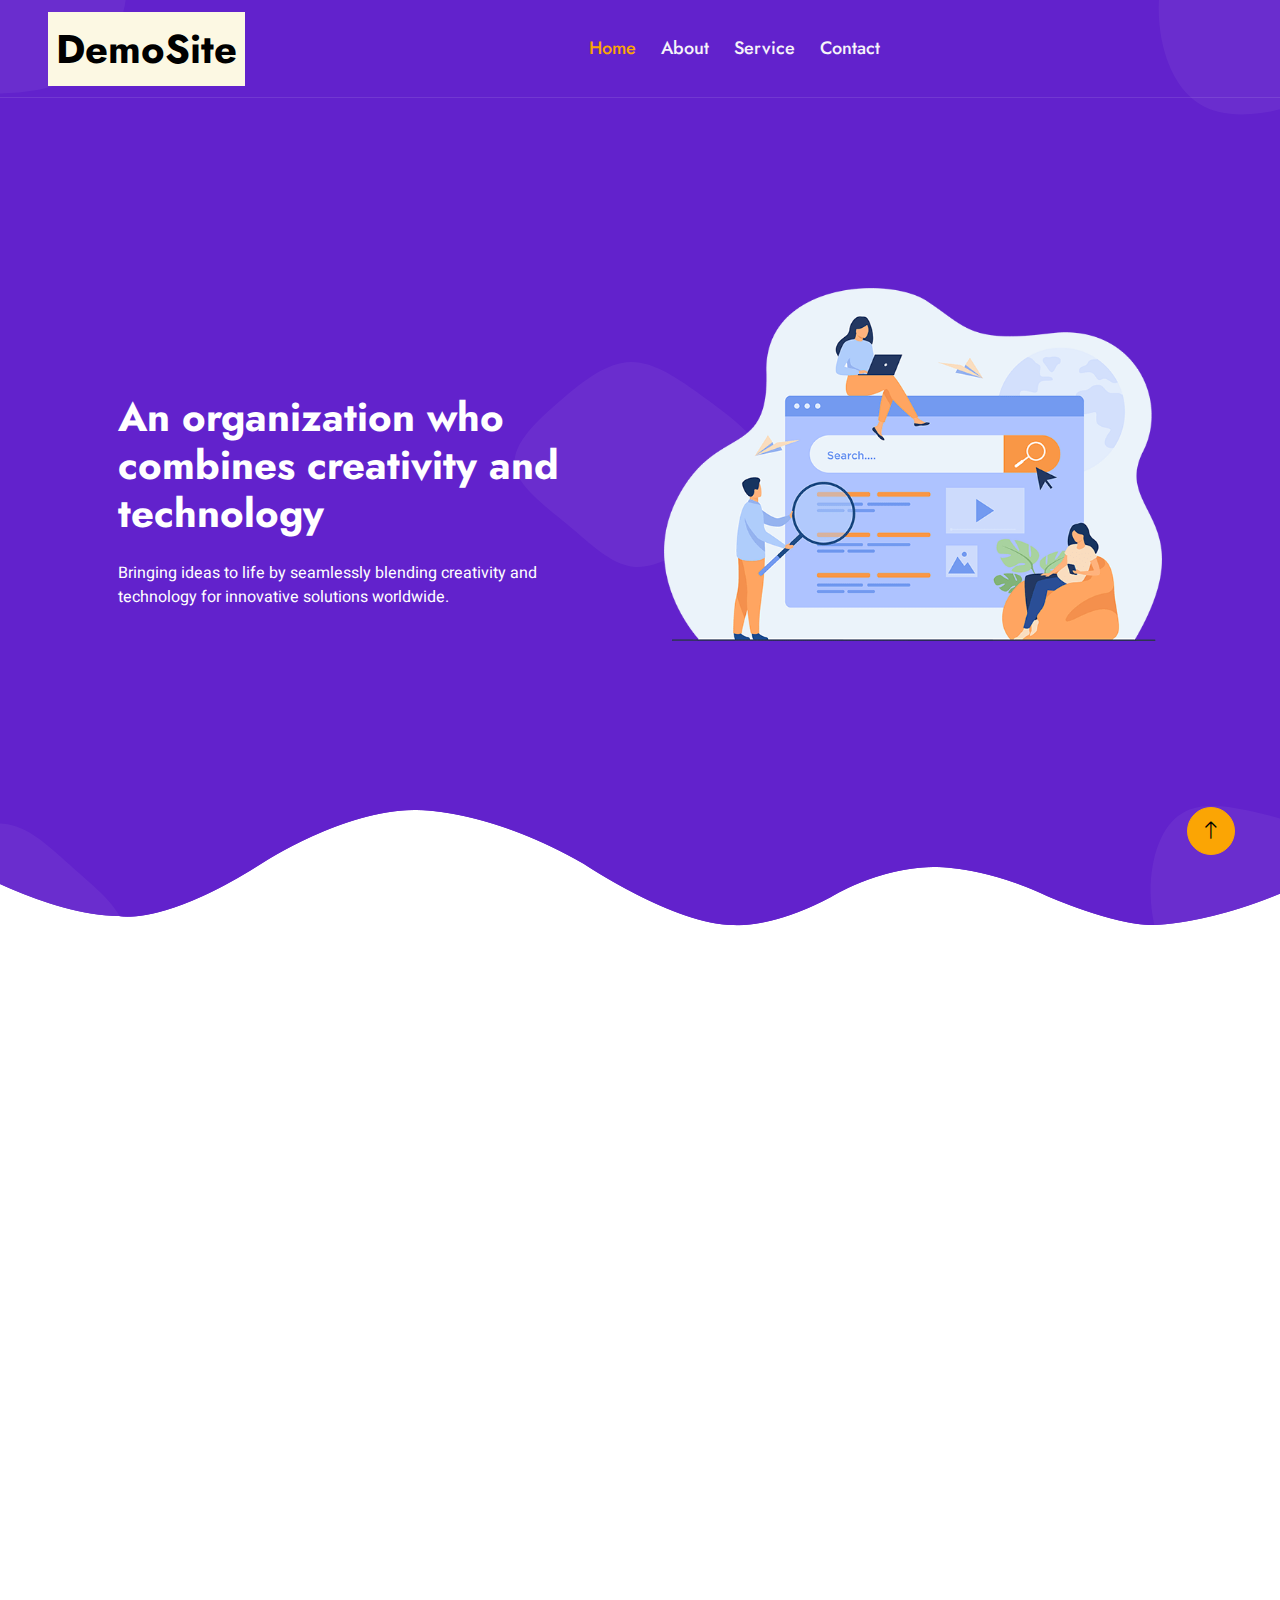
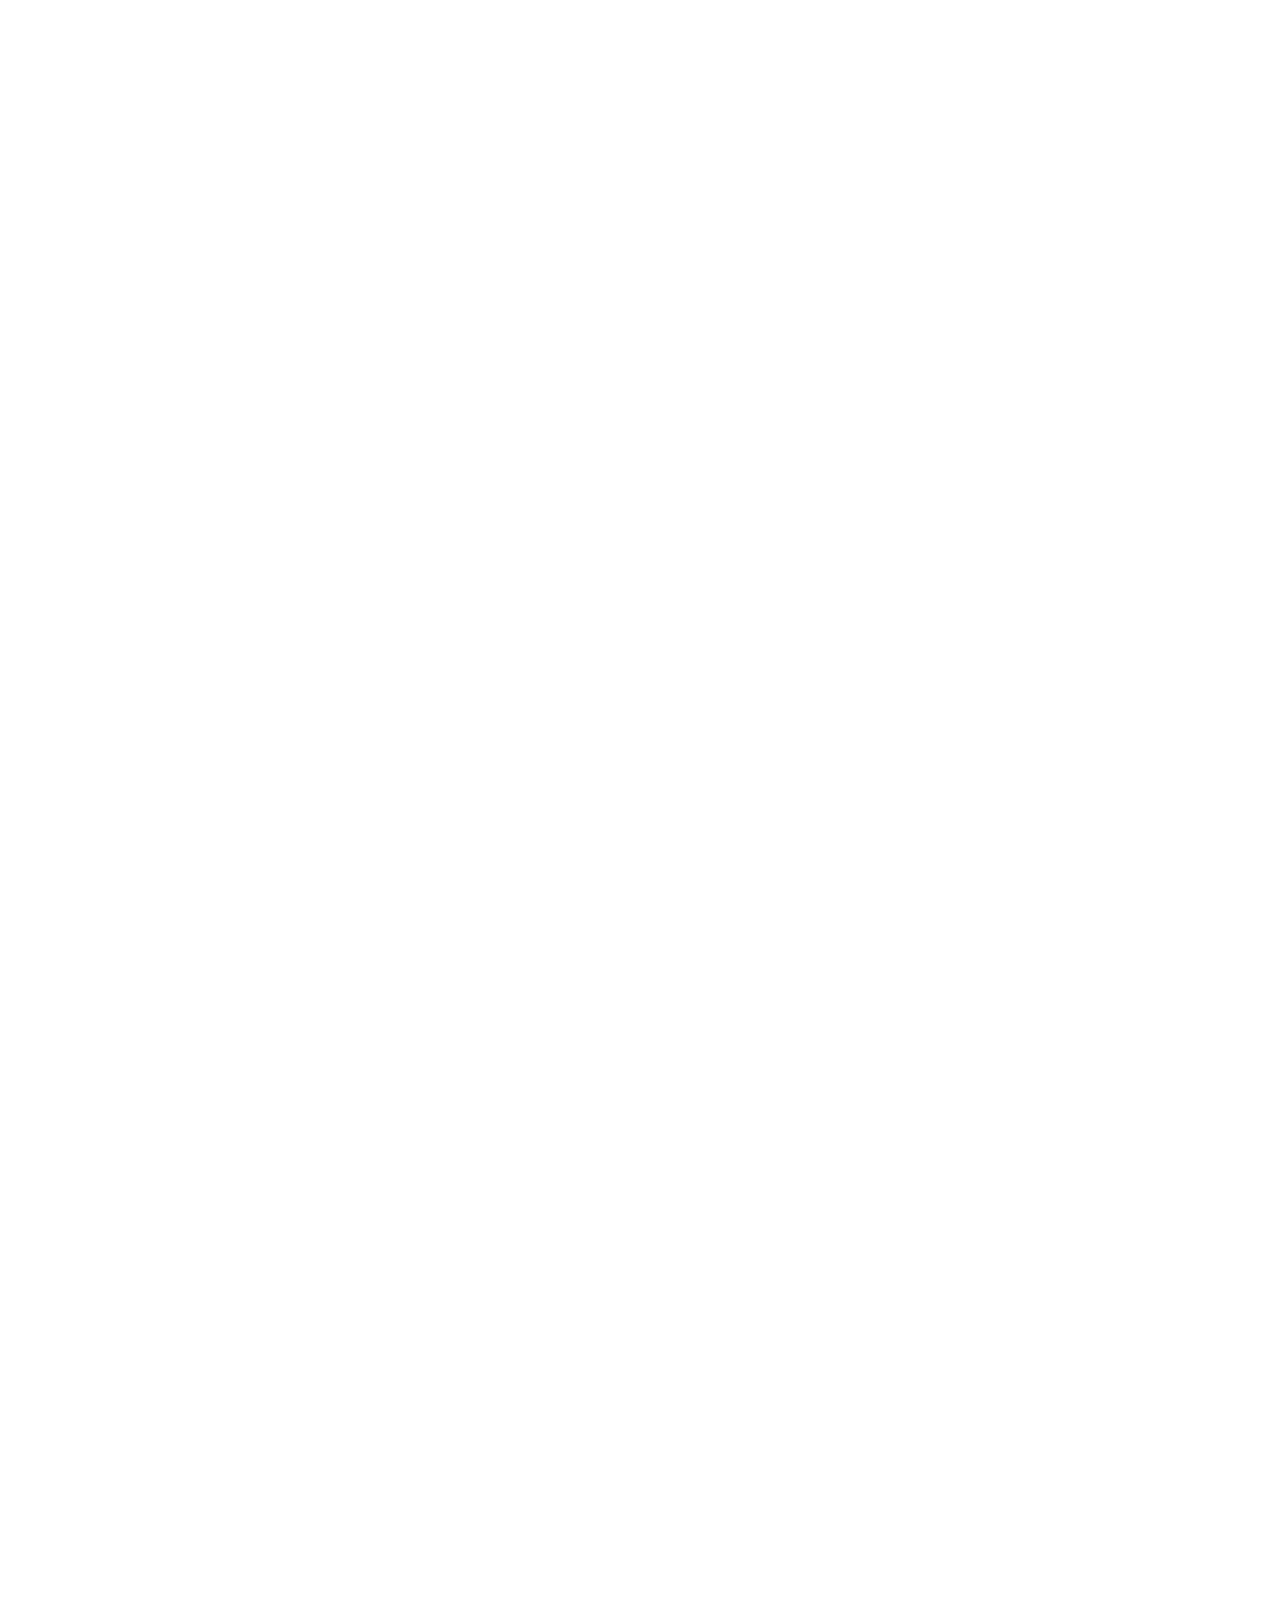
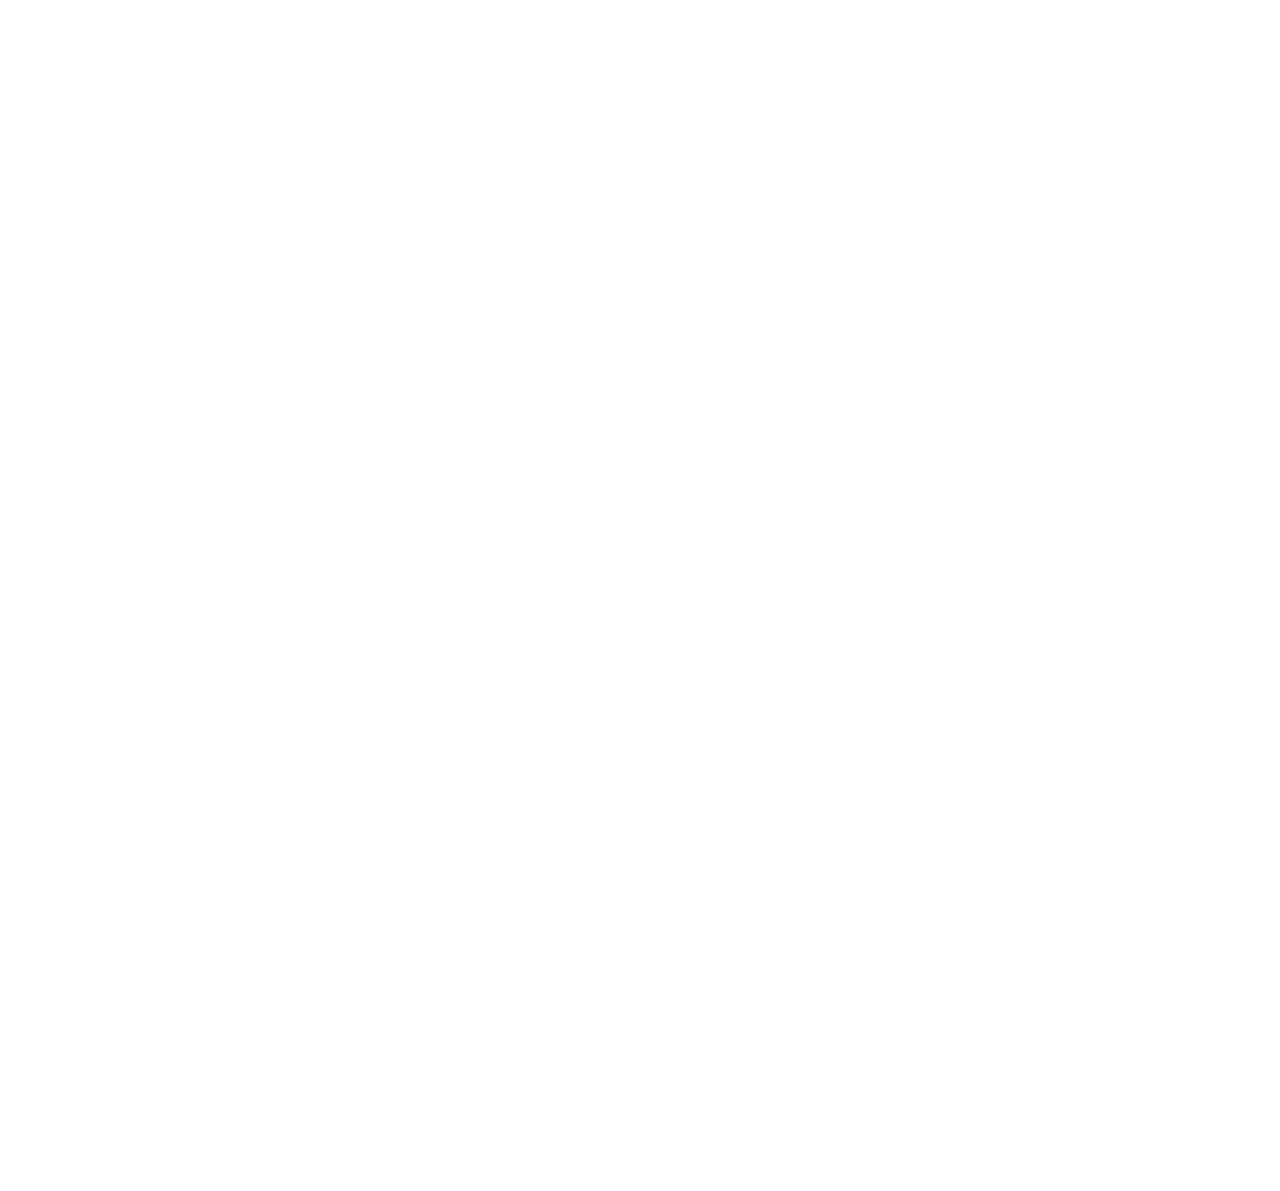
<file: index.html>
<!DOCTYPE html>
<html lang="en">
  <head>
    <meta charset="utf-8" />
    <title>DGital - Digital Agency HTML Template</title>
    <meta content="width=device-width, initial-scale=1.0" name="viewport" />
    <meta content="" name="keywords" />
    <meta content="" name="description" />

    <!-- Favicon -->
    <link href="img/favicon.ico" rel="icon" />

    <!-- Google Web Fonts -->
    <link rel="preconnect" href="https://fonts.googleapis.com" />
    <link rel="preconnect" href="https://fonts.gstatic.com" crossorigin />
    <link
      href="https://fonts.googleapis.com/css2?family=Heebo:wght@400;500&family=Jost:wght@500;600;700&display=swap"
      rel="stylesheet"
    />

    <!-- Icon Font Stylesheet -->
    <link
      href="https://cdnjs.cloudflare.com/ajax/libs/font-awesome/5.10.0/css/all.min.css"
      rel="stylesheet"
    />
    <link
      href="https://cdn.jsdelivr.net/npm/bootstrap-icons@1.4.1/font/bootstrap-icons.css"
      rel="stylesheet"
    />

    <!-- Libraries Stylesheet -->
    <link href="lib/animate/animate.min.css" rel="stylesheet" />
    <link href="lib/owlcarousel/assets/owl.carousel.min.css" rel="stylesheet" />
    <link href="lib/lightbox/css/lightbox.min.css" rel="stylesheet" />

    <!-- Customized Bootstrap Stylesheet -->
    <link href="css/bootstrap.min.css" rel="stylesheet" />

    <!-- Template Stylesheet -->
    <link href="css/style.css" rel="stylesheet" />
  </head>

  <body>
    <div class="container-xxl bg-white p-0">
      <!-- Spinner Start -->
      <div
        id="spinner"
        class="show bg-white position-fixed translate-middle w-100 vh-100 top-50 start-50 d-flex align-items-center justify-content-center"
      >
        <div
          class="spinner-grow text-primary"
          style="width: 3rem; height: 3rem"
          role="status"
        >
          <span class="sr-only">Loading...</span>
        </div>
      </div>
      <!-- Spinner End -->

      <!-- Navbar & Hero Start -->
      <div class="container-xxl position-relative p-0">
        <nav
          class="navbar navbar-expand-lg navbar-light px-4 px-lg-5 py-3 py-lg-0"
        >
          <a href="" class="navbar-brand p-0">
            <h1 class="m-0"><mark>DemoSite</mark></h1>
            <!-- <img src="img/logo.png" alt="Logo"> -->
          </a>
          <button
            class="navbar-toggler"
            type="button"
            data-bs-toggle="collapse"
            data-bs-target="#navbarCollapse"
          >
            <span class="fa fa-bars"></span>
          </button>
          <div class="collapse navbar-collapse" id="navbarCollapse">
            <div class="navbar-nav mx-auto py-0">
              <a href="index.html" class="nav-item nav-link active">Home</a>
              <a href="about.html" class="nav-item nav-link">About</a>
              <a href="service.html" class="nav-item nav-link">Service</a>

              <a href="contact.html" class="nav-item nav-link">Contact</a>
            </div>
          </div>
        </nav>

        <div class="container-xxl bg-primary hero-header">
          <div class="container px-lg-5">
            <div class="row g-5 align-items-end">
              <div class="col-lg-6 text-center text-lg-start">
                <h1 class="text-white mb-4 animated slideInDown">
                  An organization who combines creativity and technology
                </h1>
                <p class="text-white pb-3 animated slideInDown">
                  Bringing ideas to life by seamlessly blending creativity and
                  technology for innovative solutions worldwide.
                </p>
              </div>
              <div class="col-lg-6 text-center text-lg-start">
                <img
                  class="img-fluid animated zoomIn"
                  src="img/hero.png"
                  alt=""
                />
              </div>
            </div>
          </div>
        </div>
      </div>
      <!-- Navbar & Hero End -->

      <!-- Feature Start -->
      <div class="container-xxl py-5">
        <div class="container py-5 px-lg-5">
          <div class="row g-4">
            <div class="col-lg-4 wow fadeInUp" data-wow-delay="0.1s">
              <div class="feature-item bg-light rounded text-center p-4">
                <i class="fa fa-3x fa-mail-bulk text-primary mb-4"></i>
                <h5 class="mb-3">Mobile App Development</h5>
                <p class="m-0">
                  Designing user-friendly mobile apps to simplify tasks, drive
                  engagement, and transform experiences
                </p>
              </div>
            </div>
            <div class="col-lg-4 wow fadeInUp" data-wow-delay="0.3s">
              <div class="feature-item bg-light rounded text-center p-4">
                <i class="fa fa-3x fa-search text-primary mb-4"></i>
                <h5 class="mb-3">SEO & Backlinks</h5>
                <p class="m-0">
                  Boost your online visibility with strategic SEO and quality
                  backlinks for higher rankings and traffic.
                </p>
              </div>
            </div>
            <div class="col-lg-4 wow fadeInUp" data-wow-delay="0.5s">
              <div class="feature-item bg-light rounded text-center p-4">
                <i class="fa fa-3x fa-laptop-code text-primary mb-4"></i>
                <h5 class="mb-3">Software Development</h5>
                <p class="m-0">
                  Building scalable, reliable, and innovative software solutions
                  tailored to meet your business needs and goals.
                </p>
              </div>
            </div>
          </div>
        </div>
      </div>
      <!-- Feature End -->

      <!-- About Start -->
      <div class="container-xxl py-5">
        <div class="container py-5 px-lg-5">
          <div class="row g-5 align-items-center">
            <div class="col-lg-6 wow fadeInUp" data-wow-delay="0.1s">
              <p class="section-title text-secondary">About Us<span></span></p>
              <h1 class="mb-5">
                #1 Digital solution with 9 years of experience
              </h1>
              <p class="mb-4">
                Delivering excellence for 9 years, we’re the #1 digital solution
                provider, specializing in innovative technologies, tailored
                strategies, and transformative results to help businesses thrive
                in a fast-evolving digital world.
              </p>
              <div class="skill mb-4">
                <div class="d-flex justify-content-between">
                  <p class="mb-2">Digital Marketing</p>
                  <p class="mb-2">85%</p>
                </div>
                <div class="progress">
                  <div
                    class="progress-bar bg-primary"
                    role="progressbar"
                    aria-valuenow="85"
                    aria-valuemin="0"
                    aria-valuemax="100"
                  ></div>
                </div>
              </div>
              <div class="skill mb-4">
                <div class="d-flex justify-content-between">
                  <p class="mb-2">SEO & Backlinks</p>
                  <p class="mb-2">80%</p>
                </div>
                <div class="progress">
                  <div
                    class="progress-bar bg-secondary"
                    role="progressbar"
                    aria-valuenow="80"
                    aria-valuemin="0"
                    aria-valuemax="100"
                  ></div>
                </div>
              </div>
              <div class="skill mb-4">
                <div class="d-flex justify-content-between">
                  <p class="mb-2">Design & Development</p>
                  <p class="mb-2">90%</p>
                </div>
                <div class="progress">
                  <div
                    class="progress-bar bg-dark"
                    role="progressbar"
                    aria-valuenow="90"
                    aria-valuemin="0"
                    aria-valuemax="100"
                  ></div>
                </div>
              </div>
              <a
                href=""
                class="btn btn-primary py-sm-3 px-sm-5 rounded-pill mt-3"
                >Read More</a
              >
            </div>
            <div class="col-lg-6">
              <img
                class="img-fluid wow zoomIn"
                data-wow-delay="0.5s"
                src="img/about.png"
              />
            </div>
          </div>
        </div>
      </div>
      <!-- About End -->

      <!-- Facts Start -->
      <div
        class="container-xxl bg-primary fact py-5 wow fadeInUp"
        data-wow-delay="0.1s"
      >
        <div class="container py-5 px-lg-5">
          <div class="row g-4">
            <div
              class="col-md-6 col-lg-3 text-center wow fadeIn"
              data-wow-delay="0.1s"
            >
              <i class="fa fa-certificate fa-3x text-secondary mb-3"></i>
              <h1 class="text-white mb-2" data-toggle="counter-up">9</h1>
              <p class="text-white mb-0">Years Experience</p>
            </div>
            <div
              class="col-md-6 col-lg-3 text-center wow fadeIn"
              data-wow-delay="0.3s"
            >
              <i class="fa fa-users-cog fa-3x text-secondary mb-3"></i>
              <h1 class="text-white mb-2" data-toggle="counter-up">120</h1>
              <p class="text-white mb-0">Team Members</p>
            </div>
            <div
              class="col-md-6 col-lg-3 text-center wow fadeIn"
              data-wow-delay="0.5s"
            >
              <i class="fa fa-users fa-3x text-secondary mb-3"></i>
              <h1 class="text-white mb-2" data-toggle="counter-up">640</h1>
              <p class="text-white mb-0">Satisfied Clients</p>
            </div>
            <div
              class="col-md-6 col-lg-3 text-center wow fadeIn"
              data-wow-delay="0.7s"
            >
              <i class="fa fa-check fa-3x text-secondary mb-3"></i>
              <h1 class="text-white mb-2" data-toggle="counter-up">955</h1>
              <p class="text-white mb-0">Completed Projects</p>
            </div>
          </div>
        </div>
      </div>
      <!-- Facts End -->

      <!-- Service Start -->
      <div class="container-xxl py-5">
        <div class="container py-5 px-lg-5">
          <div class="wow fadeInUp" data-wow-delay="0.1s">
            <p class="section-title text-secondary justify-content-center">
              <span></span>Our Services<span></span>
            </p>
            <h1 class="text-center mb-5">What Solutions We Provide</h1>
          </div>
          <div class="row g-4">
            <div
              class="col-lg-4 col-md-6 wow fadeInUp service-box"
              data-wow-delay="0.1s"
            >
              <div class="service-item d-flex flex-column text-center rounded">
                <div class="service-icon flex-shrink-0">
                  <i class="fa fa-search fa-2x"></i>
                </div>
                <h5 class="mb-3">SEO Optimization</h5>
                <p class="m-0">
                  Enhance your online presence with expert SEO optimization,
                  boosting rankings, driving traffic, and improving visibility
                  for long-term success.
                </p>
                <a class="btn btn-square" href=""
                  ><i class="fa fa-arrow-right"></i
                ></a>
              </div>
            </div>
            <div
              class="col-lg-4 col-md-6 wow fadeInUp service-box"
              data-wow-delay="0.3s"
            >
              <div class="service-item d-flex flex-column text-center rounded">
                <div class="service-icon flex-shrink-0">
                  <i class="fa fa-laptop-code fa-2x"></i>
                </div>
                <h5 class="mb-3">Web Design</h5>
                <p class="m-0">
                  Create stunning, user-friendly websites with custom web design
                  that enhances user experience and drives engagement.
                </p>
                <a class="btn btn-square" href=""
                  ><i class="fa fa-arrow-right"></i
                ></a>
              </div>
            </div>
            <div
              class="col-lg-4 col-md-6 wow fadeInUp service-box"
              data-wow-delay="0.5s"
            >
              <div class="service-item d-flex flex-column text-center rounded">
                <div class="service-icon flex-shrink-0">
                  <i class="fab fa-facebook-f fa-2x"></i>
                </div>
                <h5 class="mb-3">Social Media Marketing</h5>
                <p class="m-0">
                  Boost your brand’s presence with strategic social media
                  marketing, driving engagement, growth, and customer loyalty
                </p>
                <a class="btn btn-square" href=""
                  ><i class="fa fa-arrow-right"></i
                ></a>
              </div>
            </div>
            <div
              class="col-lg-6 col-md-6 wow fadeInUp service-box"
              data-wow-delay="0.1s"
            >
              <div class="service-item d-flex flex-column text-center rounded">
                <div class="service-icon flex-shrink-0">
                  <i class="fa fa-mail-bulk fa-2x"></i>
                </div>
                <h5 class="mb-3">Software Developing</h5>
                <p class="m-0">
                  Delivering customized software development solutions that
                  drive innovation, streamline processes, and accelerate
                  business growth
                </p>
                <a class="btn btn-square" href=""
                  ><i class="fa fa-arrow-right"></i
                ></a>
              </div>
            </div>
            <!--<div class="col-lg-6 col-md-6 wow fadeInUp" data-wow-delay="0.3s">
               <div class="service-item d-flex flex-column text-center rounded">
                <div class="service-icon flex-shrink-0">
                  <i class="fa fa-thumbs-up fa-2x"></i>
                </div>
                <h5 class="mb-3">PPC Advertising</h5>
                <p class="m-0">
                  Erat ipsum justo amet duo et elitr dolor, est duo duo eos
                  lorem sed diam stet diam sed stet lorem.
                </p>
                <a class="btn btn-square" href=""
                  ><i class="fa fa-arrow-right"></i
                ></a>
              </div> 
            </div>-->
            <div
              class="col-lg-6 col-md-12 wow fadeInUp service-box"
              data-wow-delay="0.5s"
            >
              <div class="service-item d-flex flex-column text-center rounded">
                <div class="service-icon flex-shrink-0">
                  <i class="fab fa-android fa-2x"></i>
                </div>
                <h5 class="mb-3">App Development</h5>
                <p class="m-0">
                  Creating tailored mobile app development solutions that
                  enhance user experience, optimize performance & drive business
                  success
                </p>
                <a class="btn btn-square" href=""
                  ><i class="fa fa-arrow-right"></i
                ></a>
              </div>
            </div>
          </div>
        </div>
      </div>
      <!-- Service End -->

      <!-- Newsletter Start -->
      <!-- <div
        class="container-xxl bg-primary newsletter py-5 wow fadeInUp"
        data-wow-delay="0.1s"
      >
        <div class="container py-5 px-lg-5">
          <div class="row justify-content-center">
            <div class="col-lg-7 text-center">
              <p class="section-title text-white justify-content-center">
                <span></span>Newsletter<span></span>
              </p>
              <h1 class="text-center text-white mb-4">Stay Always In Touch</h1>
              <p class="text-white mb-4">
                Diam dolor diam ipsum et tempor sit. Aliqu diam amet diam et eos
                labore. Clita erat ipsum et lorem et sit sed stet lorem sit
                clita duo justo
              </p>
              <div class="position-relative w-100 mt-3">
                <input
                  class="form-control border-0 rounded-pill w-100 ps-4 pe-5"
                  type="text"
                  placeholder="Enter Your Email"
                  style="height: 48px"
                />
                <button
                  type="button"
                  class="btn shadow-none position-absolute top-0 end-0 mt-1 me-2"
                >
                  <i class="fa fa-paper-plane text-primary fs-4"></i>
                </button>
              </div>
            </div>
          </div>
        </div>
      </div> -->
      <!-- Newsletter End -->

      <!-- Projects Start -->
      <!-- <div class="container-xxl py-5">
        <div class="container py-5 px-lg-5">
          <div class="wow fadeInUp" data-wow-delay="0.1s">
            <p class="section-title text-secondary justify-content-center">
              <span></span>Our Projects<span></span>
            </p>
            <h1 class="text-center mb-5">Recently Completed Projects</h1>
          </div>
          <div class="row mt-n2 wow fadeInUp" data-wow-delay="0.3s">
            <div class="col-12 text-center">
              <ul class="list-inline mb-5" id="portfolio-flters">
                <li class="mx-2 active" data-filter="*">All</li>
                <li class="mx-2" data-filter=".first">Web Design</li>
                <li class="mx-2" data-filter=".second">Graphic Design</li>
              </ul>
            </div>
          </div>
          <div class="row g-4 portfolio-container">
            <div
              class="col-lg-4 col-md-6 portfolio-item first wow fadeInUp"
              data-wow-delay="0.1s"
            >
              <div class="rounded overflow-hidden">
                <div class="position-relative overflow-hidden">
                  <img
                    class="img-fluid w-100"
                    src="img/portfolio-1.jpg"
                    alt=""
                  />
                  <div class="portfolio-overlay">
                    <a
                      class="btn btn-square btn-outline-light mx-1"
                      href="img/portfolio-1.jpg"
                      data-lightbox="portfolio"
                      ><i class="fa fa-eye"></i
                    ></a>
                    <a class="btn btn-square btn-outline-light mx-1" href=""
                      ><i class="fa fa-link"></i
                    ></a>
                  </div>
                </div>
                <div class="bg-light p-4">
                  <p class="text-primary fw-medium mb-2">UI / UX Design</p>
                  <h5 class="lh-base mb-0">
                    Digital Agency Website Design And Development
                  </h5>
                </div>
              </div>
            </div>
            <div
              class="col-lg-4 col-md-6 portfolio-item second wow fadeInUp"
              data-wow-delay="0.3s"
            >
              <div class="rounded overflow-hidden">
                <div class="position-relative overflow-hidden">
                  <img
                    class="img-fluid w-100"
                    src="img/portfolio-2.jpg"
                    alt=""
                  />
                  <div class="portfolio-overlay">
                    <a
                      class="btn btn-square btn-outline-light mx-1"
                      href="img/portfolio-2.jpg"
                      data-lightbox="portfolio"
                      ><i class="fa fa-eye"></i
                    ></a>
                    <a class="btn btn-square btn-outline-light mx-1" href=""
                      ><i class="fa fa-link"></i
                    ></a>
                  </div>
                </div>
                <div class="bg-light p-4">
                  <p class="text-primary fw-medium mb-2">UI / UX Design</p>
                  <h5 class="lh-base mb-0">
                    Digital Agency Website Design And Development
                  </h5>
                </div>
              </div>
            </div>
            <div
              class="col-lg-4 col-md-6 portfolio-item first wow fadeInUp"
              data-wow-delay="0.5s"
            >
              <div class="rounded overflow-hidden">
                <div class="position-relative overflow-hidden">
                  <img
                    class="img-fluid w-100"
                    src="img/portfolio-3.jpg"
                    alt=""
                  />
                  <div class="portfolio-overlay">
                    <a
                      class="btn btn-square btn-outline-light mx-1"
                      href="img/portfolio-3.jpg"
                      data-lightbox="portfolio"
                      ><i class="fa fa-eye"></i
                    ></a>
                    <a class="btn btn-square btn-outline-light mx-1" href=""
                      ><i class="fa fa-link"></i
                    ></a>
                  </div>
                </div>
                <div class="bg-light p-4">
                  <p class="text-primary fw-medium mb-2">UI / UX Design</p>
                  <h5 class="lh-base mb-0">
                    Digital Agency Website Design And Development
                  </h5>
                </div>
              </div>
            </div>
            <div
              class="col-lg-4 col-md-6 portfolio-item second wow fadeInUp"
              data-wow-delay="0.1s"
            >
              <div class="rounded overflow-hidden">
                <div class="position-relative overflow-hidden">
                  <img
                    class="img-fluid w-100"
                    src="img/portfolio-4.jpg"
                    alt=""
                  />
                  <div class="portfolio-overlay">
                    <a
                      class="btn btn-square btn-outline-light mx-1"
                      href="img/portfolio-4.jpg"
                      data-lightbox="portfolio"
                      ><i class="fa fa-eye"></i
                    ></a>
                    <a class="btn btn-square btn-outline-light mx-1" href=""
                      ><i class="fa fa-link"></i
                    ></a>
                  </div>
                </div>
                <div class="bg-light p-4">
                  <p class="text-primary fw-medium mb-2">UI / UX Design</p>
                  <h5 class="lh-base mb-0">
                    Digital Agency Website Design And Development
                  </h5>
                </div>
              </div>
            </div>
            <div
              class="col-lg-4 col-md-6 portfolio-item first wow fadeInUp"
              data-wow-delay="0.3s"
            >
              <div class="rounded overflow-hidden">
                <div class="position-relative overflow-hidden">
                  <img
                    class="img-fluid w-100"
                    src="img/portfolio-5.jpg"
                    alt=""
                  />
                  <div class="portfolio-overlay">
                    <a
                      class="btn btn-square btn-outline-light mx-1"
                      href="img/portfolio-5.jpg"
                      data-lightbox="portfolio"
                      ><i class="fa fa-eye"></i
                    ></a>
                    <a class="btn btn-square btn-outline-light mx-1" href=""
                      ><i class="fa fa-link"></i
                    ></a>
                  </div>
                </div>
                <div class="bg-light p-4">
                  <p class="text-primary fw-medium mb-2">UI / UX Design</p>
                  <h5 class="lh-base mb-0">
                    Digital Agency Website Design And Development
                  </h5>
                </div>
              </div>
            </div>
            <div
              class="col-lg-4 col-md-6 portfolio-item second wow fadeInUp"
              data-wow-delay="0.5s"
            >
              <div class="rounded overflow-hidden">
                <div class="position-relative overflow-hidden">
                  <img
                    class="img-fluid w-100"
                    src="img/portfolio-6.jpg"
                    alt=""
                  />
                  <div class="portfolio-overlay">
                    <a
                      class="btn btn-square btn-outline-light mx-1"
                      href="img/portfolio-6.jpg"
                      data-lightbox="portfolio"
                      ><i class="fa fa-eye"></i
                    ></a>
                    <a class="btn btn-square btn-outline-light mx-1" href=""
                      ><i class="fa fa-link"></i
                    ></a>
                  </div>
                </div>
                <div class="bg-light p-4">
                  <p class="text-primary fw-medium mb-2">UI / UX Design</p>
                  <h5 class="lh-base mb-0">
                    Digital Agency Website Design And Development
                  </h5>
                </div>
              </div>
            </div>
          </div>
        </div>
      </div> -->
      <!-- Projects End -->

      <!-- Testimonial Start -->
      <!-- <div class="container-xxl py-5 wow fadeInUp" data-wow-delay="0.1s">
        <div class="container py-5 px-lg-5">
          <p class="section-title text-secondary justify-content-center">
            <span></span>Testimonial<span></span>
          </p>
          <h1 class="text-center mb-5">What Say Our Clients!</h1>
          <div class="owl-carousel testimonial-carousel">
            <div class="testimonial-item bg-light rounded my-4">
              <p class="fs-5">
                <i class="fa fa-quote-left fa-4x text-primary mt-n4 me-3"></i
                >Diam dolor diam ipsum sit. Aliqu diam amet diam et eos. Clita
                erat ipsum et lorem et sit sed stet lorem sit clita duo justo.
              </p>
              <div class="d-flex align-items-center">
                <img
                  class="img-fluid flex-shrink-0 rounded-circle"
                  src="img/testimonial-1.jpg"
                  style="width: 65px; height: 65px"
                />
                <div class="ps-4">
                  <h5 class="mb-1">Client Name</h5>
                  <span>Profession</span>
                </div>
              </div>
            </div>
            <div class="testimonial-item bg-light rounded my-4">
              <p class="fs-5">
                <i class="fa fa-quote-left fa-4x text-primary mt-n4 me-3"></i
                >Diam dolor diam ipsum sit. Aliqu diam amet diam et eos. Clita
                erat ipsum et lorem et sit sed stet lorem sit clita duo justo.
              </p>
              <div class="d-flex align-items-center">
                <img
                  class="img-fluid flex-shrink-0 rounded-circle"
                  src="img/testimonial-2.jpg"
                  style="width: 65px; height: 65px"
                />
                <div class="ps-4">
                  <h5 class="mb-1">Client Name</h5>
                  <span>Profession</span>
                </div>
              </div>
            </div>
            <div class="testimonial-item bg-light rounded my-4">
              <p class="fs-5">
                <i class="fa fa-quote-left fa-4x text-primary mt-n4 me-3"></i
                >Diam dolor diam ipsum sit. Aliqu diam amet diam et eos. Clita
                erat ipsum et lorem et sit sed stet lorem sit clita duo justo.
              </p>
              <div class="d-flex align-items-center">
                <img
                  class="img-fluid flex-shrink-0 rounded-circle"
                  src="img/testimonial-3.jpg"
                  style="width: 65px; height: 65px"
                />
                <div class="ps-4">
                  <h5 class="mb-1">Client Name</h5>
                  <span>Profession</span>
                </div>
              </div>
            </div>
          </div>
        </div>
      </div> -->
      <!-- Testimonial End -->

      <!-- Team Start -->
      <!-- <div class="container-xxl py-5">
        <div class="container py-5 px-lg-5">
          <div class="wow fadeInUp" data-wow-delay="0.1s">
            <p class="section-title text-secondary justify-content-center">
              <span></span>Our Team<span></span>
            </p>
            <h1 class="text-center mb-5">Our Team Members</h1>
          </div>
          <div class="row g-4">
            <div class="col-lg-4 col-md-6 wow fadeInUp" data-wow-delay="0.1s">
              <div class="team-item bg-light rounded">
                <div class="text-center border-bottom p-4">
                  <img
                    class="img-fluid rounded-circle mb-4"
                    src="img/team-1.jpg"
                    alt=""
                  />
                  <h5>John Doe</h5>
                  <span>CEO & Founder</span>
                </div>
                <div class="d-flex justify-content-center p-4">
                  <a class="btn btn-square mx-1" href=""
                    ><i class="fab fa-facebook-f"></i
                  ></a>
                  <a class="btn btn-square mx-1" href=""
                    ><i class="fab fa-twitter"></i
                  ></a>
                  <a class="btn btn-square mx-1" href=""
                    ><i class="fab fa-instagram"></i
                  ></a>
                  <a class="btn btn-square mx-1" href=""
                    ><i class="fab fa-linkedin-in"></i
                  ></a>
                </div>
              </div>
            </div>
            <div class="col-lg-4 col-md-6 wow fadeInUp" data-wow-delay="0.3s">
              <div class="team-item bg-light rounded">
                <div class="text-center border-bottom p-4">
                  <img
                    class="img-fluid rounded-circle mb-4"
                    src="img/team-2.jpg"
                    alt=""
                  />
                  <h5>Jessica Brown</h5>
                  <span>Web Designer</span>
                </div>
                <div class="d-flex justify-content-center p-4">
                  <a class="btn btn-square mx-1" href=""
                    ><i class="fab fa-facebook-f"></i
                  ></a>
                  <a class="btn btn-square mx-1" href=""
                    ><i class="fab fa-twitter"></i
                  ></a>
                  <a class="btn btn-square mx-1" href=""
                    ><i class="fab fa-instagram"></i
                  ></a>
                  <a class="btn btn-square mx-1" href=""
                    ><i class="fab fa-linkedin-in"></i
                  ></a>
                </div>
              </div>
            </div>
            <div class="col-lg-4 col-md-6 wow fadeInUp" data-wow-delay="0.5s">
              <div class="team-item bg-light rounded">
                <div class="text-center border-bottom p-4">
                  <img
                    class="img-fluid rounded-circle mb-4"
                    src="img/team-3.jpg"
                    alt=""
                  />
                  <h5>Tony Johnson</h5>
                  <span>SEO Expert</span>
                </div>
                <div class="d-flex justify-content-center p-4">
                  <a class="btn btn-square mx-1" href=""
                    ><i class="fab fa-facebook-f"></i
                  ></a>
                  <a class="btn btn-square mx-1" href=""
                    ><i class="fab fa-twitter"></i
                  ></a>
                  <a class="btn btn-square mx-1" href=""
                    ><i class="fab fa-instagram"></i
                  ></a>
                  <a class="btn btn-square mx-1" href=""
                    ><i class="fab fa-linkedin-in"></i
                  ></a>
                </div>
              </div>
            </div>
          </div>
        </div>
      </div> -->
      <!-- Team End -->

      <!-- Footer Start -->
      <div
        class="container-fluid bg-primary text-light footer wow fadeIn"
        data-wow-delay="0.1s"
      >
        <div class="container py-5 px-lg-5">
          <div class="row g-5">
            <div class="col-md-6 col-lg-3">
              <p class="section-title text-white h5 mb-4">
                Address<span></span>
              </p>
              <p>
                <i class="fa fa-map-marker-alt me-3"></i>123 Street, New York,
                USA
              </p>
              <p><i class="fa fa-phone-alt me-3"></i>+012 345 67890</p>
              <p><i class="fa fa-envelope me-3"></i>info@example.com</p>
              <div class="d-flex pt-2">
                <a class="btn btn-outline-light btn-social" href=""
                  ><i class="fab fa-twitter"></i
                ></a>
                <a class="btn btn-outline-light btn-social" href=""
                  ><i class="fab fa-facebook-f"></i
                ></a>
                <a class="btn btn-outline-light btn-social" href=""
                  ><i class="fab fa-instagram"></i
                ></a>
                <a class="btn btn-outline-light btn-social" href=""
                  ><i class="fab fa-linkedin-in"></i
                ></a>
              </div>
            </div>
            <div class="col-md-12 col-lg-6"></div>
            <div class="col-md-6 col-lg-3">
              <p class="section-title text-white h5 mb-4">
                Quick Link<span></span>
              </p>
              <a class="btn btn-link" href="">About Us</a>
              <a class="btn btn-link" href="">Contact Us</a>
              <a class="btn btn-link" href="">Privacy Policy</a>
              <a class="btn btn-link" href="">Terms & Condition</a>
              <a class="btn btn-link" href="">Career</a>
            </div>
          </div>
        </div>
        <div class="container px-lg-5">
          <div class="copyright">
            <div class="row">
              <div class="col-md-6 text-center text-md-start mb-3 mb-md-0">
                &copy;
                <a class="border-bottom" href="#"><mark>Demo Site</mark></a
                >, All Right Reserved.

                <!--/*** This template is free as long as you keep the footer author’s credit link/attribution link/backlink. If you'd like to use the template without the footer author’s credit link/attribution link/backlink, you can purchase the Credit Removal License from "https://htmlcodex.com/credit-removal". Thank you for your support. ***/-->
                Designed By
                <a class="border-bottom" href="https://htmlcodex.com"
                  >HTML Codex</a
                >
              </div>
              <div class="col-md-6 text-center text-md-end">
                <div class="footer-menu">
                  <a href="">Home</a>
                  <a href="">Cookies</a>
                  <a href="">Help</a>
                  <a href="">FQAs</a>
                </div>
              </div>
            </div>
          </div>
        </div>
      </div>
      <!-- Footer End -->

      <!-- Back to Top -->
      <a href="#" class="btn btn-lg btn-secondary btn-lg-square back-to-top"
        ><i class="bi bi-arrow-up"></i
      ></a>
    </div>

    <!-- JavaScript Libraries -->
    <script src="https://code.jquery.com/jquery-3.4.1.min.js"></script>
    <script src="https://cdn.jsdelivr.net/npm/bootstrap@5.0.0/dist/js/bootstrap.bundle.min.js"></script>
    <script src="lib/wow/wow.min.js"></script>
    <script src="lib/easing/easing.min.js"></script>
    <script src="lib/waypoints/waypoints.min.js"></script>
    <script src="lib/counterup/counterup.min.js"></script>
    <script src="lib/owlcarousel/owl.carousel.min.js"></script>
    <script src="lib/isotope/isotope.pkgd.min.js"></script>
    <script src="lib/lightbox/js/lightbox.min.js"></script>

    <!-- Template Javascript -->
    <script src="js/main.js"></script>
  </body>
</html>
</file>
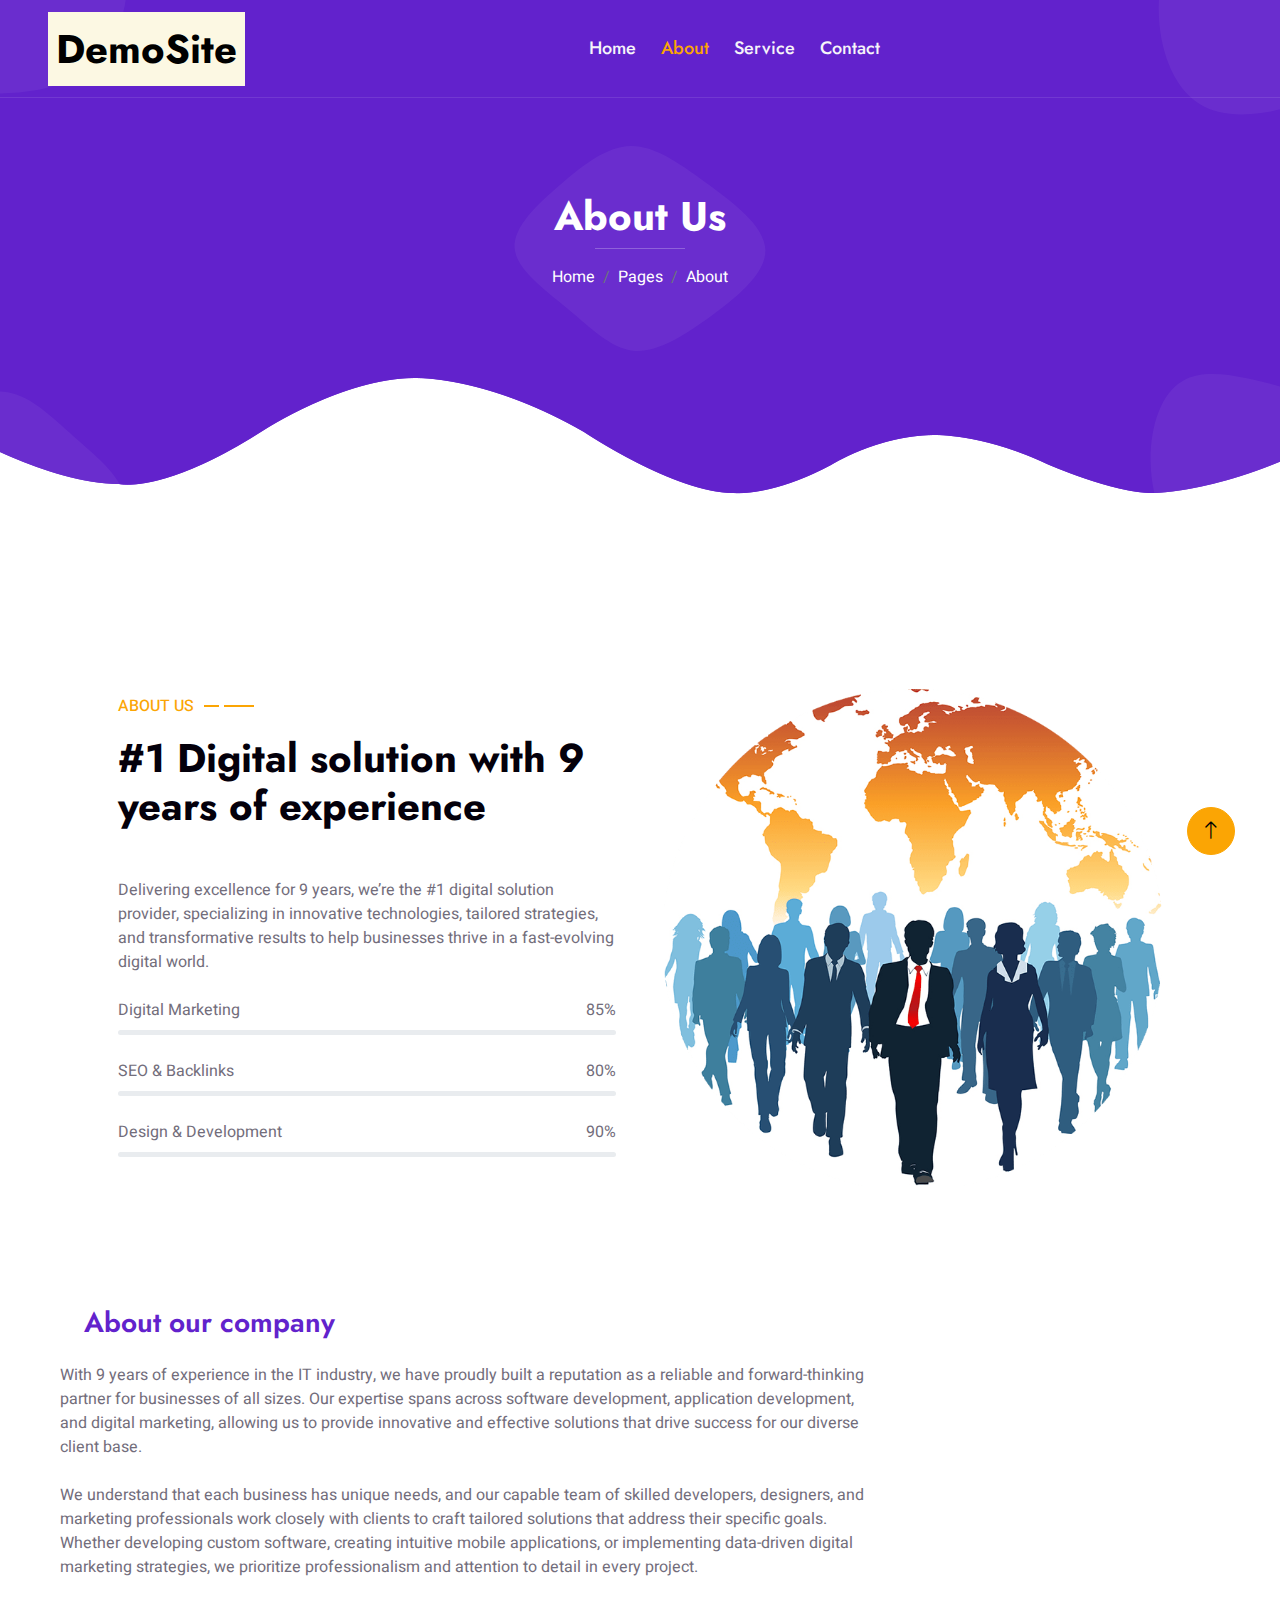
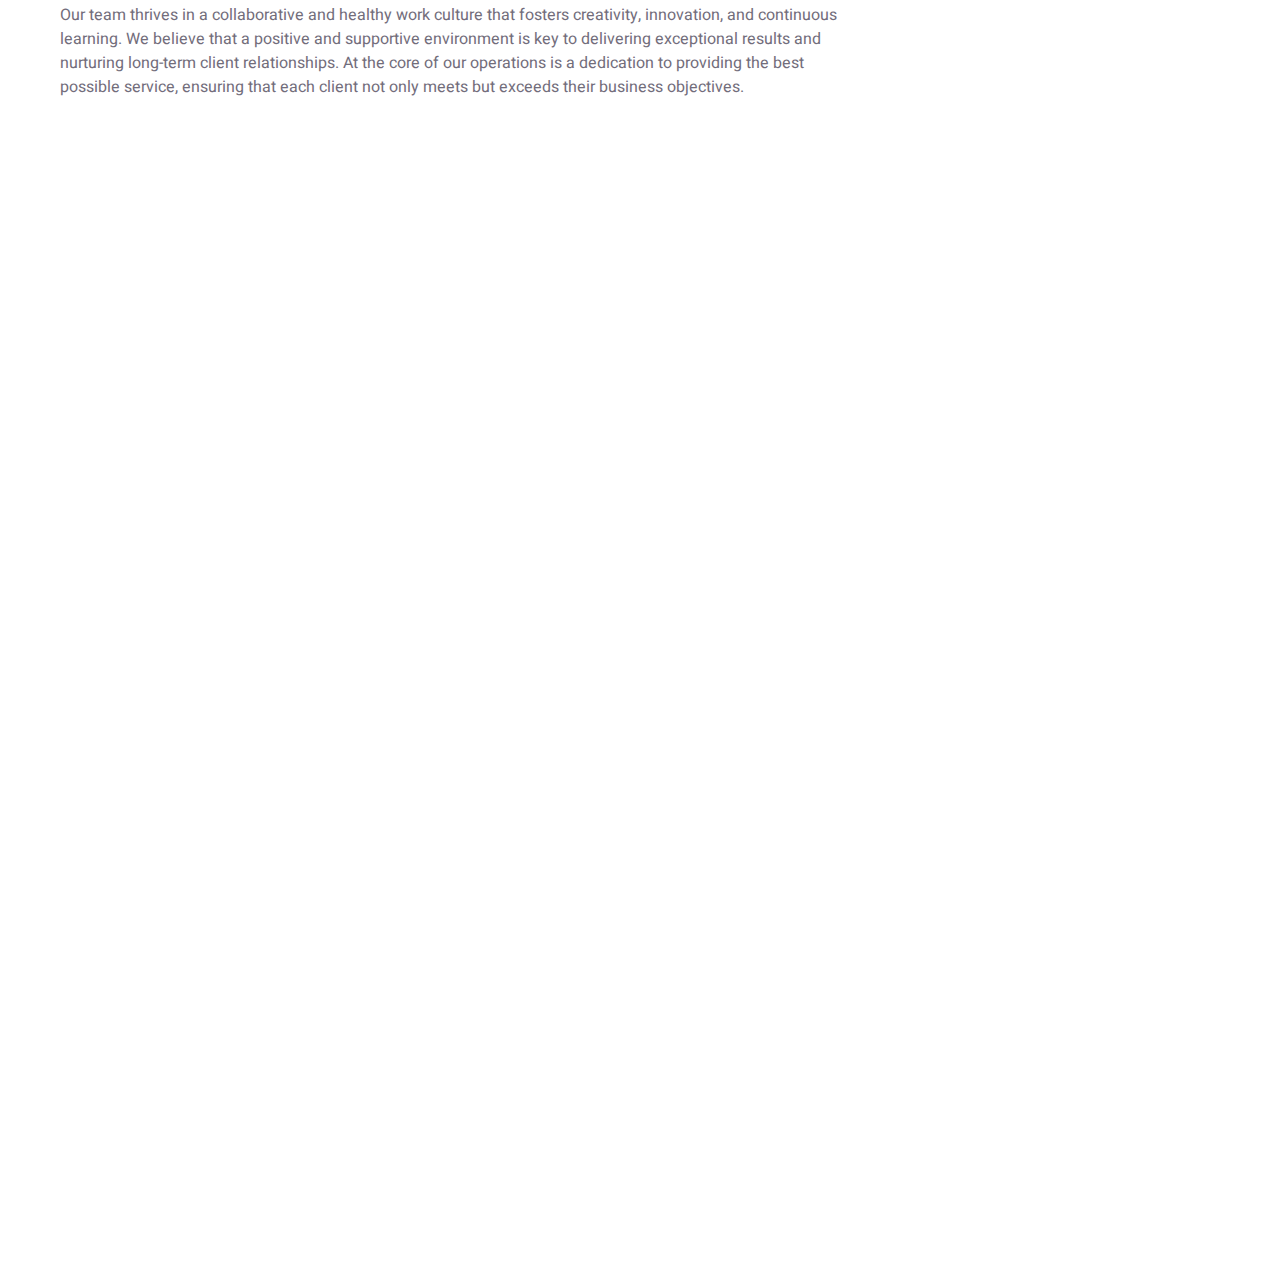
<file: about.html>
<!DOCTYPE html>
<html lang="en">
  <head>
    <meta charset="utf-8" />
    <title>DGital - Digital Agency HTML Template</title>
    <meta content="width=device-width, initial-scale=1.0" name="viewport" />
    <meta content="" name="keywords" />
    <meta content="" name="description" />

    <!-- Favicon -->
    <link href="img/favicon.ico" rel="icon" />

    <!-- Google Web Fonts -->
    <link rel="preconnect" href="https://fonts.googleapis.com" />
    <link rel="preconnect" href="https://fonts.gstatic.com" crossorigin />
    <link
      href="https://fonts.googleapis.com/css2?family=Heebo:wght@400;500&family=Jost:wght@500;600;700&display=swap"
      rel="stylesheet"
    />

    <!-- Icon Font Stylesheet -->
    <link
      href="https://cdnjs.cloudflare.com/ajax/libs/font-awesome/5.10.0/css/all.min.css"
      rel="stylesheet"
    />
    <link
      href="https://cdn.jsdelivr.net/npm/bootstrap-icons@1.4.1/font/bootstrap-icons.css"
      rel="stylesheet"
    />

    <!-- Libraries Stylesheet -->
    <link href="lib/animate/animate.min.css" rel="stylesheet" />
    <link href="lib/owlcarousel/assets/owl.carousel.min.css" rel="stylesheet" />
    <link href="lib/lightbox/css/lightbox.min.css" rel="stylesheet" />

    <!-- Customized Bootstrap Stylesheet -->
    <link href="css/bootstrap.min.css" rel="stylesheet" />

    <!-- Template Stylesheet -->
    <link href="css/style.css" rel="stylesheet" />
  </head>

  <body>
    <div class="container-xxl bg-white p-0">
      <!-- Spinner Start -->
      <div
        id="spinner"
        class="show bg-white position-fixed translate-middle w-100 vh-100 top-50 start-50 d-flex align-items-center justify-content-center"
      >
        <div
          class="spinner-grow text-primary"
          style="width: 3rem; height: 3rem"
          role="status"
        >
          <span class="sr-only">Loading...</span>
        </div>
      </div>
      <!-- Spinner End -->

      <!-- Navbar & Hero Start -->
      <div class="container-xxl position-relative p-0">
        <nav
          class="navbar navbar-expand-lg navbar-light px-4 px-lg-5 py-3 py-lg-0"
        >
          <a href="" class="navbar-brand p-0">
            <h1 class="m-0"><mark>DemoSite</mark></h1>
            <!-- <img src="img/logo.png" alt="Logo"> -->
          </a>
          <button
            class="navbar-toggler"
            type="button"
            data-bs-toggle="collapse"
            data-bs-target="#navbarCollapse"
          >
            <span class="fa fa-bars"></span>
          </button>
          <div class="collapse navbar-collapse" id="navbarCollapse">
            <div class="navbar-nav mx-auto py-0">
              <a href="index.html" class="nav-item nav-link">Home</a>
              <a href="about.html" class="nav-item nav-link active">About</a>
              <a href="service.html" class="nav-item nav-link">Service</a>

              <a href="contact.html" class="nav-item nav-link">Contact</a>
            </div>
          </div>
        </nav>

        <div class="container-xxl py-5 bg-primary hero-header">
          <div class="container my-5 py-5 px-lg-5">
            <div class="row g-5 py-5">
              <div class="col-12 text-center">
                <h1 class="text-white animated slideInDown">About Us</h1>
                <hr class="bg-white mx-auto mt-0" style="width: 90px" />
                <nav aria-label="breadcrumb">
                  <ol class="breadcrumb justify-content-center">
                    <li class="breadcrumb-item">
                      <a class="text-white" href="#">Home</a>
                    </li>
                    <li class="breadcrumb-item">
                      <a class="text-white" href="#">Pages</a>
                    </li>
                    <li
                      class="breadcrumb-item text-white active"
                      aria-current="page"
                    >
                      About
                    </li>
                  </ol>
                </nav>
              </div>
            </div>
          </div>
        </div>
      </div>
      <!-- Navbar & Hero End -->

      <!-- About Start -->
      <div class="container-xxl py-5">
        <div class="container py-5 px-lg-5">
          <div class="row g-5 align-items-center">
            <div class="col-lg-6 wow fadeInUp" data-wow-delay="0.1s">
              <p class="section-title text-secondary">About Us<span></span></p>
              <h1 class="mb-5">
                #1 Digital solution with 9 years of experience
              </h1>
              <p class="mb-4">
                Delivering excellence for 9 years, we’re the #1 digital solution
                provider, specializing in innovative technologies, tailored
                strategies, and transformative results to help businesses thrive
                in a fast-evolving digital world.
              </p>
              <div class="skill mb-4">
                <div class="d-flex justify-content-between">
                  <p class="mb-2">Digital Marketing</p>
                  <p class="mb-2">85%</p>
                </div>
                <div class="progress">
                  <div
                    class="progress-bar bg-primary"
                    role="progressbar"
                    aria-valuenow="85"
                    aria-valuemin="0"
                    aria-valuemax="100"
                  ></div>
                </div>
              </div>
              <div class="skill mb-4">
                <div class="d-flex justify-content-between">
                  <p class="mb-2">SEO & Backlinks</p>
                  <p class="mb-2">80%</p>
                </div>
                <div class="progress">
                  <div
                    class="progress-bar bg-secondary"
                    role="progressbar"
                    aria-valuenow="80"
                    aria-valuemin="0"
                    aria-valuemax="100"
                  ></div>
                </div>
              </div>
              <div class="skill mb-4">
                <div class="d-flex justify-content-between">
                  <p class="mb-2">Design & Development</p>
                  <p class="mb-2">90%</p>
                </div>
                <div class="progress">
                  <div
                    class="progress-bar bg-dark"
                    role="progressbar"
                    aria-valuenow="90"
                    aria-valuemin="0"
                    aria-valuemax="100"
                  ></div>
                </div>
              </div>
            </div>
            <div class="col-lg-6">
              <img
                class="img-fluid wow zoomIn"
                data-wow-delay="0.5s"
                src="img/about.png"
              />
            </div>
          </div>
        </div>
      </div>
      <!-- About End -->

      <!-- Facts Start -->
      <div class="row ms-5">
        <div class="col-lg-8 col-md-6">
          <h3 class="text-primary m-2 p-3">About our company</h3>
          <p class="text-justify">
            With 9 years of experience in the IT industry, we have proudly built
            a reputation as a reliable and forward-thinking partner for
            businesses of all sizes. Our expertise spans across software
            development, application development, and digital marketing,
            allowing us to provide innovative and effective solutions that drive
            success for our diverse client base. <br />
            <br />
            We understand that each business has unique needs, and our capable
            team of skilled developers, designers, and marketing professionals
            work closely with clients to craft tailored solutions that address
            their specific goals. Whether developing custom software, creating
            intuitive mobile applications, or implementing data-driven digital
            marketing strategies, we prioritize professionalism and attention to
            detail in every project. <br />
            <br />
            Our team thrives in a collaborative and healthy work culture that
            fosters creativity, innovation, and continuous learning. We believe
            that a positive and supportive environment is key to delivering
            exceptional results and nurturing long-term client relationships. At
            the core of our operations is a dedication to providing the best
            possible service, ensuring that each client not only meets but
            exceeds their business objectives.
          </p>
        </div>
      </div>
      <!-- Facts End -->

      <!-- Team Start -->
      <div class="container-xxl py-5">
        <div class="container py-5 px-lg-5">
          <div class="wow fadeInUp" data-wow-delay="0.1s">
            <p class="section-title text-secondary justify-content-center">
              <span></span>Our Team<span></span>
            </p>
            <h1 class="text-center mb-5">Our Team Members</h1>
          </div>
          <div class="row g-4">
            <div class="col-lg-4 col-md-6 wow fadeInUp" data-wow-delay="0.1s">
              <div class="team-item bg-light rounded">
                <div class="text-center border-bottom p-4">
                  <!-- <img
                    class="img-fluid rounded-circle mb-4"
                    src="img/team-1.jpg"
                    alt=""
                  /> -->
                  <h5>John Doe</h5>
                  <span>CEO & Founder</span>
                </div>
                <div class="d-flex justify-content-center p-4">
                  <a class="btn btn-square mx-1" href=""
                    ><i class="fab fa-facebook-f"></i
                  ></a>
                  <a class="btn btn-square mx-1" href=""
                    ><i class="fab fa-twitter"></i
                  ></a>
                  <a class="btn btn-square mx-1" href=""
                    ><i class="fab fa-instagram"></i
                  ></a>
                  <a class="btn btn-square mx-1" href=""
                    ><i class="fab fa-linkedin-in"></i
                  ></a>
                </div>
              </div>
            </div>
            <div class="col-lg-4 col-md-6 wow fadeInUp" data-wow-delay="0.3s">
              <div class="team-item bg-light rounded">
                <div class="text-center border-bottom p-4">
                  <!-- <img
                    class="img-fluid rounded-circle mb-4"
                    src="img/team-2.jpg"
                    alt=""
                  /> -->
                  <h5>Jessica Brown</h5>
                  <span>Web Designer</span>
                </div>
                <div class="d-flex justify-content-center p-4">
                  <a class="btn btn-square mx-1" href=""
                    ><i class="fab fa-facebook-f"></i
                  ></a>
                  <a class="btn btn-square mx-1" href=""
                    ><i class="fab fa-twitter"></i
                  ></a>
                  <a class="btn btn-square mx-1" href=""
                    ><i class="fab fa-instagram"></i
                  ></a>
                  <a class="btn btn-square mx-1" href=""
                    ><i class="fab fa-linkedin-in"></i
                  ></a>
                </div>
              </div>
            </div>
            <div class="col-lg-4 col-md-6 wow fadeInUp" data-wow-delay="0.5s">
              <div class="team-item bg-light rounded">
                <div class="text-center border-bottom p-4">
                  <!-- <img
                    class="img-fluid rounded-circle mb-4"
                    src="img/team-3.jpg"
                    alt=""
                  /> -->
                  <h5>Tony Johnson</h5>
                  <span>SEO Expert</span>
                </div>
                <div class="d-flex justify-content-center p-4">
                  <a class="btn btn-square mx-1" href=""
                    ><i class="fab fa-facebook-f"></i
                  ></a>
                  <a class="btn btn-square mx-1" href=""
                    ><i class="fab fa-twitter"></i
                  ></a>
                  <a class="btn btn-square mx-1" href=""
                    ><i class="fab fa-instagram"></i
                  ></a>
                  <a class="btn btn-square mx-1" href=""
                    ><i class="fab fa-linkedin-in"></i
                  ></a>
                </div>
              </div>
            </div>
          </div>
        </div>
      </div>
      <!-- Team End -->

      <!-- Footer Start -->
      <div
        class="container-fluid bg-primary text-light footer wow fadeIn"
        data-wow-delay="0.1s"
      >
        <div class="container py-5 px-lg-5">
          <div class="row g-5">
            <div class="col-md-6 col-lg-3">
              <p class="section-title text-white h5 mb-4">
                Address<span></span>
              </p>
              <p>
                <i class="fa fa-map-marker-alt me-3"></i>123 Street, New York,
                USA
              </p>
              <p><i class="fa fa-phone-alt me-3"></i>+012 345 67890</p>
              <p><i class="fa fa-envelope me-3"></i>info@example.com</p>
              <div class="d-flex pt-2">
                <a class="btn btn-outline-light btn-social" href=""
                  ><i class="fab fa-twitter"></i
                ></a>
                <a class="btn btn-outline-light btn-social" href=""
                  ><i class="fab fa-facebook-f"></i
                ></a>
                <a class="btn btn-outline-light btn-social" href=""
                  ><i class="fab fa-instagram"></i
                ></a>
                <a class="btn btn-outline-light btn-social" href=""
                  ><i class="fab fa-linkedin-in"></i
                ></a>
              </div>
            </div>
            <div class="col-md-12 col-lg-6"></div>
            <div class="col-md-6 col-lg-3">
              <p class="section-title text-white h5 mb-4">
                Quick Link<span></span>
              </p>
              <a class="btn btn-link" href="">About Us</a>
              <a class="btn btn-link" href="">Contact Us</a>
              <a class="btn btn-link" href="">Privacy Policy</a>
              <a class="btn btn-link" href="">Terms & Condition</a>
              <a class="btn btn-link" href="">Career</a>
            </div>
          </div>
        </div>
        <div class="container px-lg-5">
          <div class="copyright">
            <div class="row">
              <div class="col-md-6 text-center text-md-start mb-3 mb-md-0">
                &copy;
                <a class="border-bottom" href="#"><mark>Demo Site</mark></a
                >, All Right Reserved.

                <!--/*** This template is free as long as you keep the footer author’s credit link/attribution link/backlink. If you'd like to use the template without the footer author’s credit link/attribution link/backlink, you can purchase the Credit Removal License from "https://htmlcodex.com/credit-removal". Thank you for your support. ***/-->
                Designed By
                <a class="border-bottom" href="https://htmlcodex.com"
                  >HTML Codex</a
                >
              </div>
              <div class="col-md-6 text-center text-md-end">
                <div class="footer-menu">
                  <a href="">Home</a>
                  <a href="">Cookies</a>
                  <a href="">Help</a>
                  <a href="">FQAs</a>
                </div>
              </div>
            </div>
          </div>
        </div>
      </div>
      <!-- Footer End -->

      <!-- Back to Top -->
      <a href="#" class="btn btn-lg btn-secondary btn-lg-square back-to-top"
        ><i class="bi bi-arrow-up"></i
      ></a>
    </div>

    <!-- JavaScript Libraries -->
    <script src="https://code.jquery.com/jquery-3.4.1.min.js"></script>
    <script src="https://cdn.jsdelivr.net/npm/bootstrap@5.0.0/dist/js/bootstrap.bundle.min.js"></script>
    <script src="lib/wow/wow.min.js"></script>
    <script src="lib/easing/easing.min.js"></script>
    <script src="lib/waypoints/waypoints.min.js"></script>
    <script src="lib/counterup/counterup.min.js"></script>
    <script src="lib/owlcarousel/owl.carousel.min.js"></script>
    <script src="lib/isotope/isotope.pkgd.min.js"></script>
    <script src="lib/lightbox/js/lightbox.min.js"></script>

    <!-- Template Javascript -->
    <script src="js/main.js"></script>
  </body>
</html>
</file>
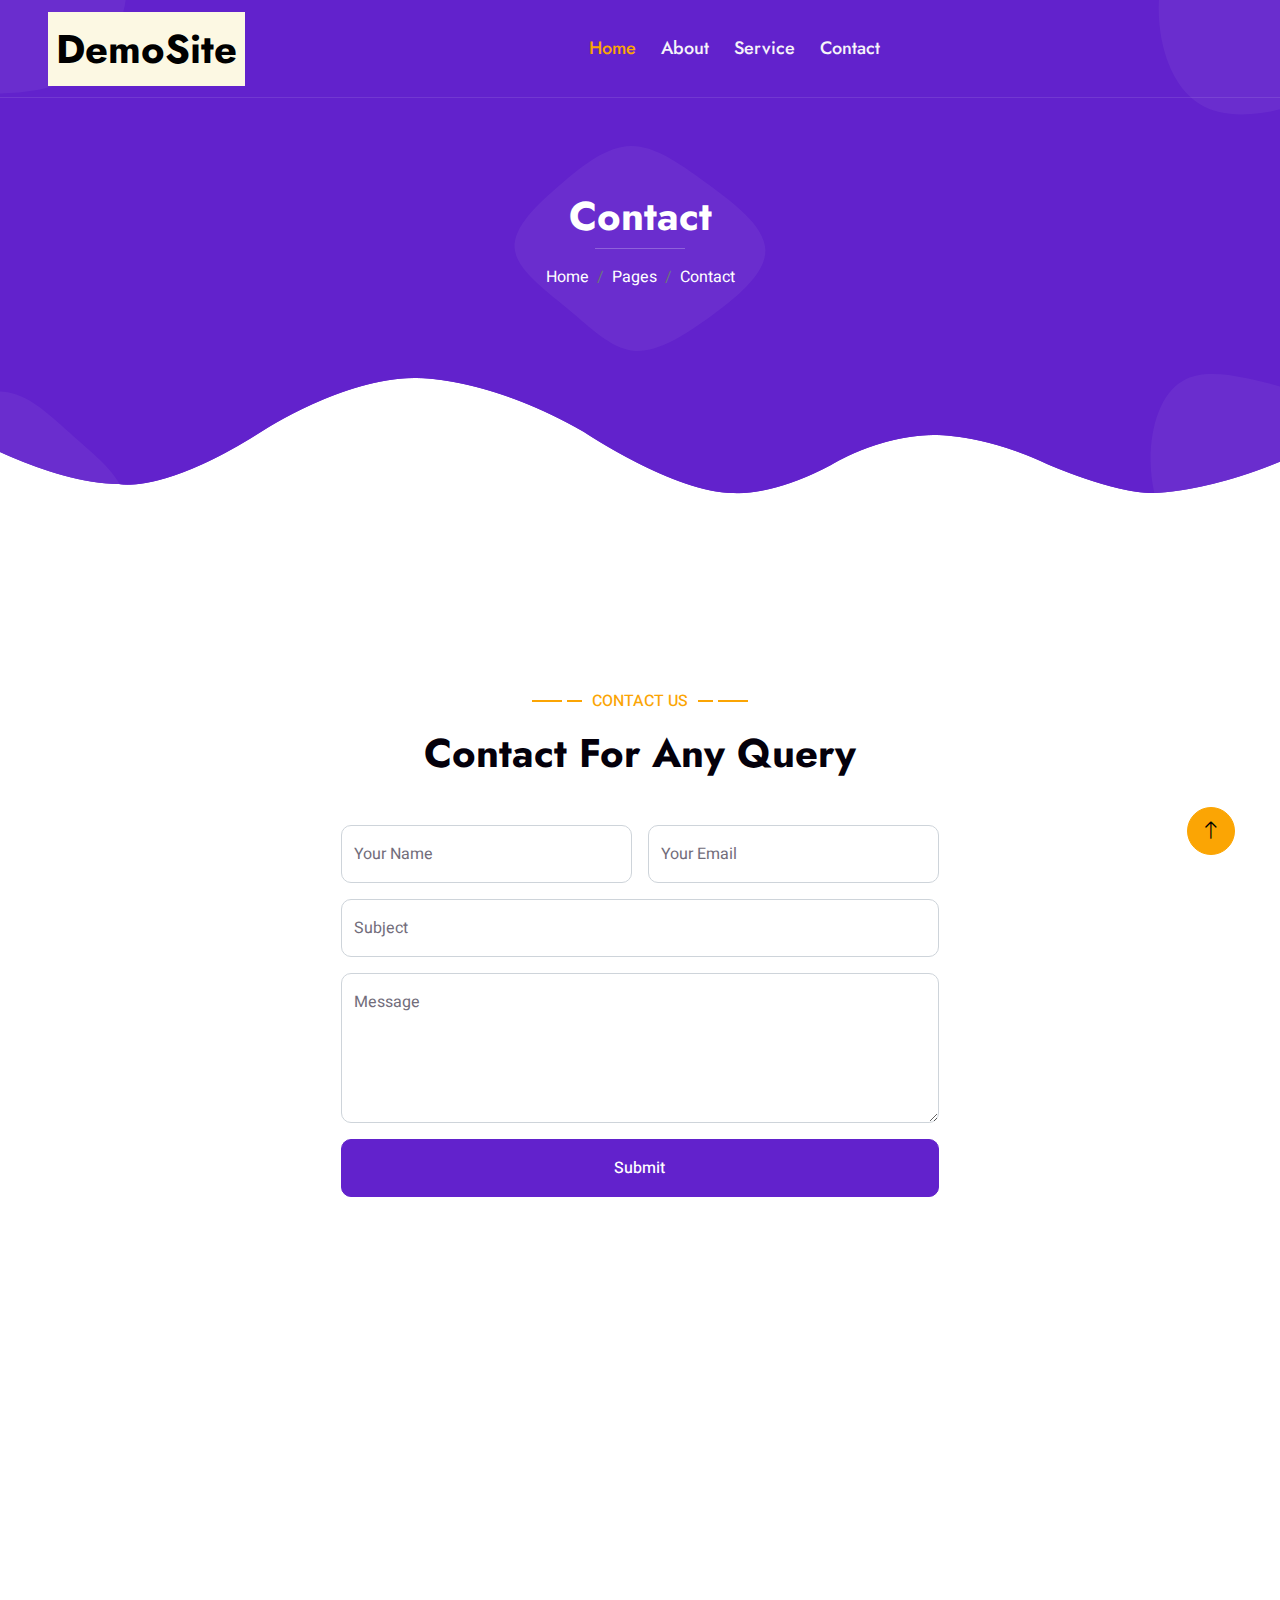
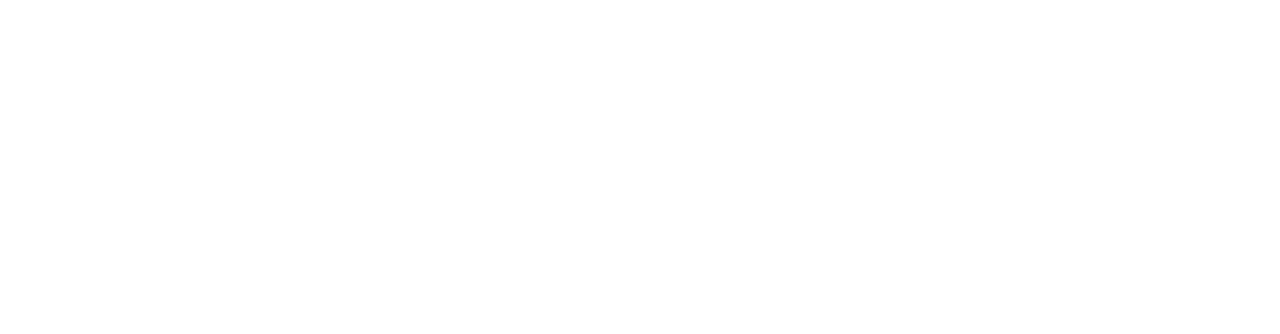
<file: contact.html>
<!DOCTYPE html>
<html lang="en">
  <head>
    <meta charset="utf-8" />
    <title>DGital - Digital Agency HTML Template</title>
    <meta content="width=device-width, initial-scale=1.0" name="viewport" />
    <meta content="" name="keywords" />
    <meta content="" name="description" />

    <!-- Favicon -->
    <link href="img/favicon.ico" rel="icon" />

    <!-- Google Web Fonts -->
    <link rel="preconnect" href="https://fonts.googleapis.com" />
    <link rel="preconnect" href="https://fonts.gstatic.com" crossorigin />
    <link
      href="https://fonts.googleapis.com/css2?family=Heebo:wght@400;500&family=Jost:wght@500;600;700&display=swap"
      rel="stylesheet"
    />

    <!-- Icon Font Stylesheet -->
    <link
      href="https://cdnjs.cloudflare.com/ajax/libs/font-awesome/5.10.0/css/all.min.css"
      rel="stylesheet"
    />
    <link
      href="https://cdn.jsdelivr.net/npm/bootstrap-icons@1.4.1/font/bootstrap-icons.css"
      rel="stylesheet"
    />

    <!-- Libraries Stylesheet -->
    <link href="lib/animate/animate.min.css" rel="stylesheet" />
    <link href="lib/owlcarousel/assets/owl.carousel.min.css" rel="stylesheet" />
    <link href="lib/lightbox/css/lightbox.min.css" rel="stylesheet" />

    <!-- Customized Bootstrap Stylesheet -->
    <link href="css/bootstrap.min.css" rel="stylesheet" />

    <!-- Template Stylesheet -->
    <link href="css/style.css" rel="stylesheet" />
  </head>

  <body>
    <div class="container-xxl bg-white p-0">
      <!-- Spinner Start -->
      <div
        id="spinner"
        class="show bg-white position-fixed translate-middle w-100 vh-100 top-50 start-50 d-flex align-items-center justify-content-center"
      >
        <div
          class="spinner-grow text-primary"
          style="width: 3rem; height: 3rem"
          role="status"
        >
          <span class="sr-only">Loading...</span>
        </div>
      </div>
      <!-- Spinner End -->

      <!-- Navbar & Hero Start -->
      <div class="container-xxl position-relative p-0">
        <nav
          class="navbar navbar-expand-lg navbar-light px-4 px-lg-5 py-3 py-lg-0"
        >
          <a href="" class="navbar-brand p-0">
            <h1 class="m-0"><mark>DemoSite</mark></h1>
            <!-- <img src="img/logo.png" alt="Logo"> -->
          </a>
          <button
            class="navbar-toggler"
            type="button"
            data-bs-toggle="collapse"
            data-bs-target="#navbarCollapse"
          >
            <span class="fa fa-bars"></span>
          </button>
          <div class="collapse navbar-collapse" id="navbarCollapse">
            <div class="navbar-nav mx-auto py-0">
              <a href="index.html" class="nav-item nav-link active">Home</a>
              <a href="about.html" class="nav-item nav-link">About</a>
              <a href="service.html" class="nav-item nav-link">Service</a>

              <a href="contact.html" class="nav-item nav-link">Contact</a>
            </div>
          </div>
        </nav>

        <div class="container-xxl py-5 bg-primary hero-header">
          <div class="container my-5 py-5 px-lg-5">
            <div class="row g-5 py-5">
              <div class="col-12 text-center">
                <h1 class="text-white animated slideInDown">Contact</h1>
                <hr class="bg-white mx-auto mt-0" style="width: 90px" />
                <nav aria-label="breadcrumb">
                  <ol class="breadcrumb justify-content-center">
                    <li class="breadcrumb-item">
                      <a class="text-white" href="#">Home</a>
                    </li>
                    <li class="breadcrumb-item">
                      <a class="text-white" href="#">Pages</a>
                    </li>
                    <li
                      class="breadcrumb-item text-white active"
                      aria-current="page"
                    >
                      Contact
                    </li>
                  </ol>
                </nav>
              </div>
            </div>
          </div>
        </div>
      </div>
      <!-- Navbar & Hero End -->

      <!-- Contact Start -->
      <div class="container-xxl py-5">
        <div class="container py-5 px-lg-5">
          <div class="wow fadeInUp" data-wow-delay="0.1s">
            <p class="section-title text-secondary justify-content-center">
              <span></span>Contact Us<span></span>
            </p>
            <h1 class="text-center mb-5">Contact For Any Query</h1>
          </div>
          <div class="row justify-content-center">
            <div class="col-lg-7">
              <div class="wow fadeInUp" data-wow-delay="0.3s">
                <form>
                  <div class="row g-3">
                    <div class="col-md-6">
                      <div class="form-floating">
                        <input
                          type="text"
                          class="form-control"
                          id="name"
                          name="name"
                          placeholder="Your Name"
                        />
                        <label for="name">Your Name</label>
                      </div>
                    </div>
                    <div class="col-md-6">
                      <div class="form-floating">
                        <input
                          type="email"
                          class="form-control"
                          id="email"
                          name="email"
                          placeholder="Your Email"
                        />
                        <label for="email">Your Email</label>
                      </div>
                    </div>
                    <div class="col-12">
                      <div class="form-floating">
                        <input
                          type="text"
                          class="form-control"
                          id="subject"
                          name="subject"
                          placeholder="Subject"
                        />
                        <label for="subject">Subject</label>
                      </div>
                    </div>
                    <div class="col-12">
                      <div class="form-floating">
                        <textarea
                          class="form-control"
                          placeholder="Leave a message here"
                          id="message"
                          name="message"
                          style="height: 150px"
                        ></textarea>
                        <label for="message">Message</label>
                      </div>
                    </div>
                    <div class="col-12">
                      <input type="submit" class="btn btn-primary w-100 py-3" />
                    </div>
                  </div>
                </form>
              </div>
            </div>
          </div>
        </div>
      </div>
      <!-- Contact End -->

      <!-- Footer Start -->
      <div
        class="container-fluid bg-primary text-light footer wow fadeIn"
        data-wow-delay="0.1s"
      >
        <div class="container py-5 px-lg-5">
          <div class="row g-5">
            <div class="col-md-6 col-lg-3">
              <p class="section-title text-white h5 mb-4">
                Address<span></span>
              </p>
              <p>
                <i class="fa fa-map-marker-alt me-3"></i>123 Street, New York,
                USA
              </p>
              <p><i class="fa fa-phone-alt me-3"></i>+012 345 67890</p>
              <p><i class="fa fa-envelope me-3"></i>info@example.com</p>
              <div class="d-flex pt-2">
                <a class="btn btn-outline-light btn-social" href=""
                  ><i class="fab fa-twitter"></i
                ></a>
                <a class="btn btn-outline-light btn-social" href=""
                  ><i class="fab fa-facebook-f"></i
                ></a>
                <a class="btn btn-outline-light btn-social" href=""
                  ><i class="fab fa-instagram"></i
                ></a>
                <a class="btn btn-outline-light btn-social" href=""
                  ><i class="fab fa-linkedin-in"></i
                ></a>
              </div>
            </div>
            <div class="col-md-12 col-lg-6"></div>
            <div class="col-md-6 col-lg-3">
              <p class="section-title text-white h5 mb-4">
                Quick Link<span></span>
              </p>
              <a class="btn btn-link" href="">About Us</a>
              <a class="btn btn-link" href="">Contact Us</a>
              <a class="btn btn-link" href="">Privacy Policy</a>
              <a class="btn btn-link" href="">Terms & Condition</a>
              <a class="btn btn-link" href="">Career</a>
            </div>
          </div>
        </div>
        <div class="container px-lg-5">
          <div class="copyright">
            <div class="row">
              <div class="col-md-6 text-center text-md-start mb-3 mb-md-0">
                &copy;
                <a class="border-bottom" href="#"><mark>Demo Site</mark></a
                >, All Right Reserved.

                <!--/*** This template is free as long as you keep the footer author’s credit link/attribution link/backlink. If you'd like to use the template without the footer author’s credit link/attribution link/backlink, you can purchase the Credit Removal License from "https://htmlcodex.com/credit-removal". Thank you for your support. ***/-->
                Designed By
                <a class="border-bottom" href="https://htmlcodex.com"
                  >HTML Codex</a
                >
              </div>
              <div class="col-md-6 text-center text-md-end">
                <div class="footer-menu">
                  <a href="">Home</a>
                  <a href="">Cookies</a>
                  <a href="">Help</a>
                  <a href="">FQAs</a>
                </div>
              </div>
            </div>
          </div>
        </div>
      </div>
      <!-- Footer End -->

      <!-- Back to Top -->
      <a href="#" class="btn btn-lg btn-secondary btn-lg-square back-to-top"
        ><i class="bi bi-arrow-up"></i
      ></a>
    </div>

    <!-- JavaScript Libraries -->
    <script src="https://code.jquery.com/jquery-3.4.1.min.js"></script>
    <script src="https://cdn.jsdelivr.net/npm/bootstrap@5.0.0/dist/js/bootstrap.bundle.min.js"></script>
    <script src="lib/wow/wow.min.js"></script>
    <script src="lib/easing/easing.min.js"></script>
    <script src="lib/waypoints/waypoints.min.js"></script>
    <script src="lib/counterup/counterup.min.js"></script>
    <script src="lib/owlcarousel/owl.carousel.min.js"></script>
    <script src="lib/isotope/isotope.pkgd.min.js"></script>
    <script src="lib/lightbox/js/lightbox.min.js"></script>

    <!-- Template Javascript -->
    <script src="js/main.js"></script>
  </body>
</html>
</file>
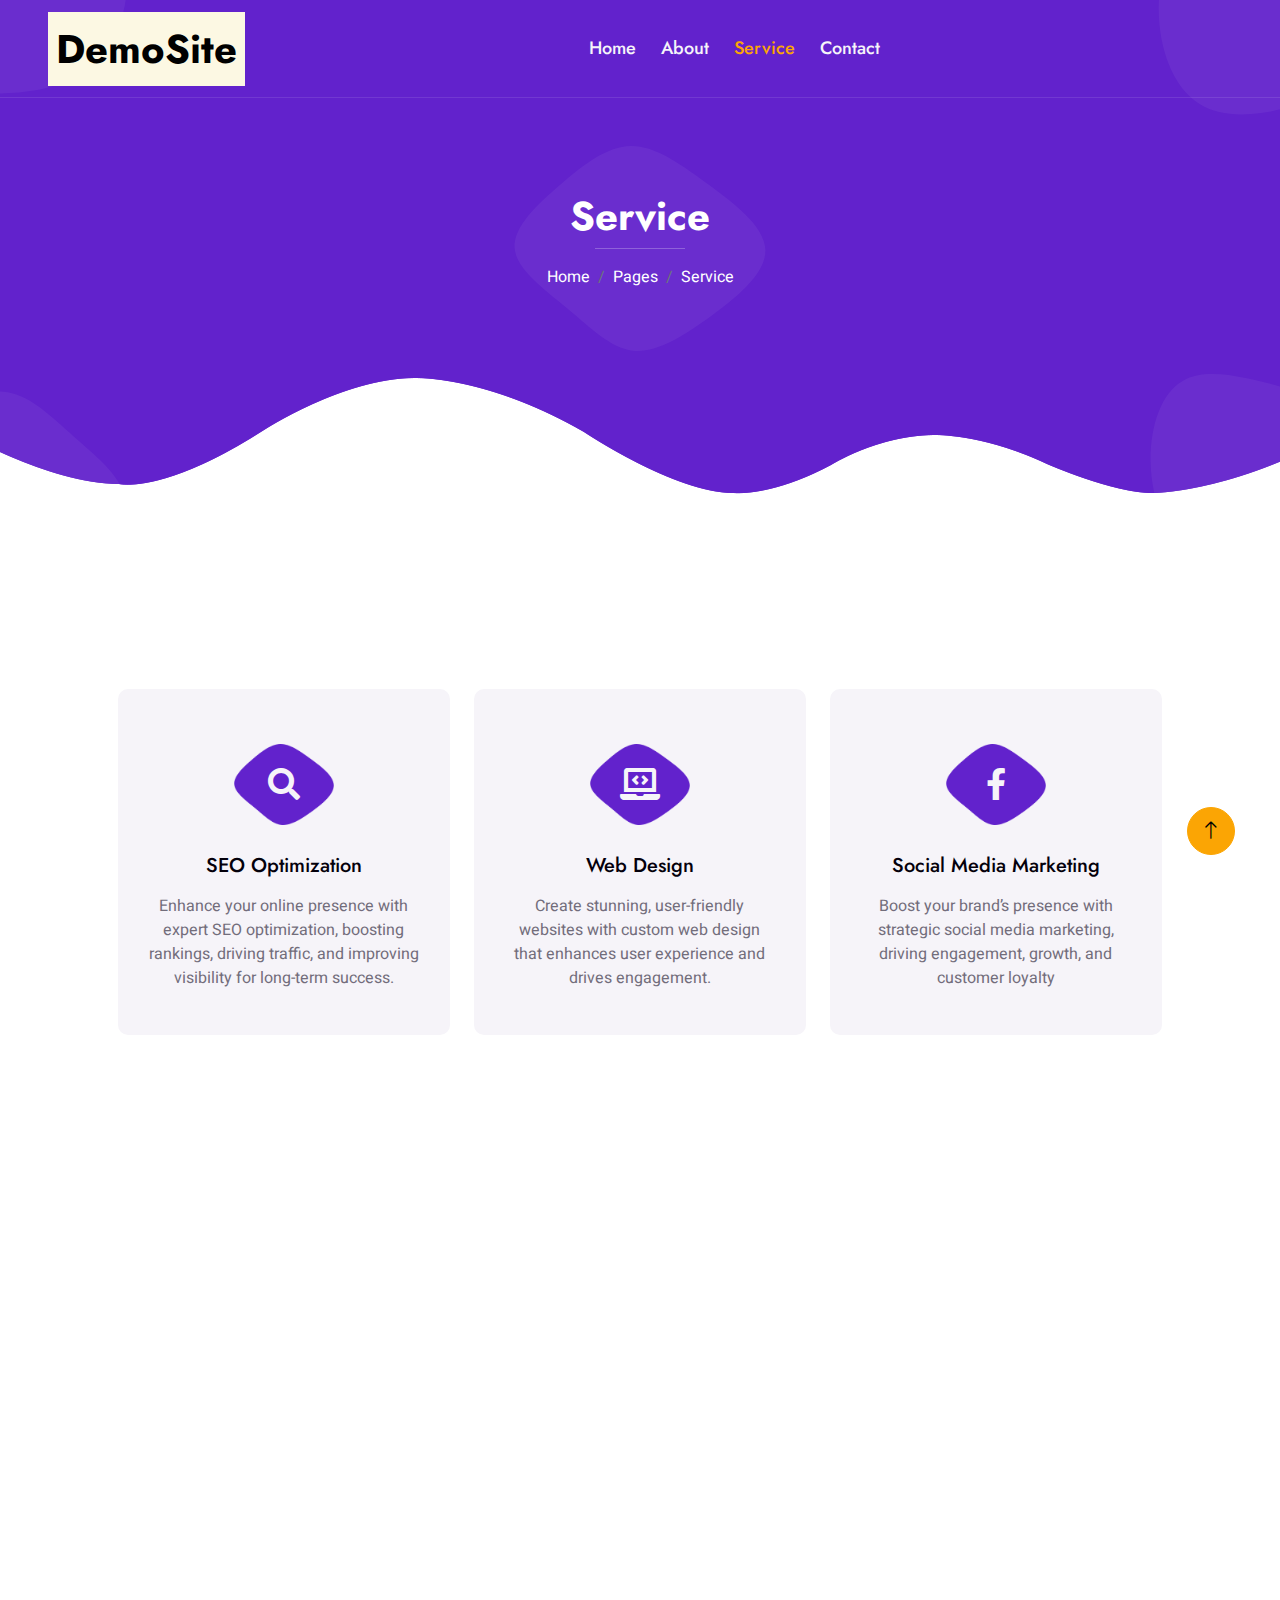
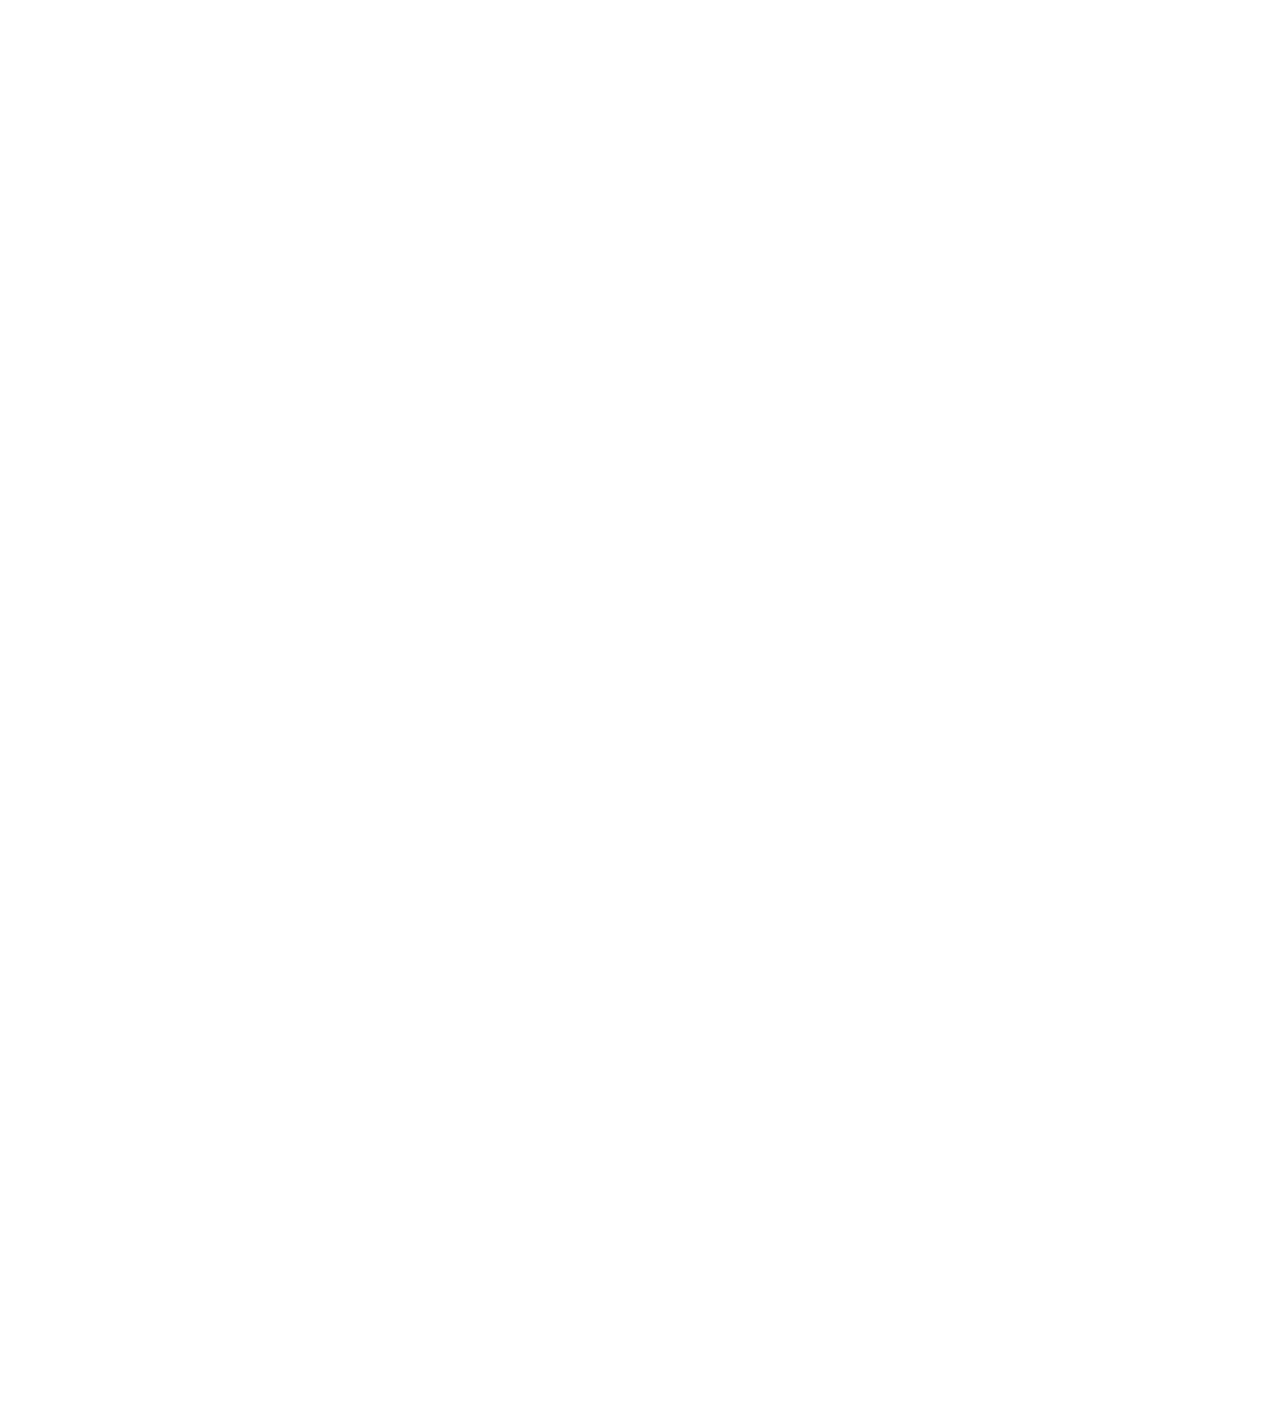
<file: service.html>
<!DOCTYPE html>
<html lang="en">
  <head>
    <meta charset="utf-8" />
    <title>DGital - Digital Agency HTML Template</title>
    <meta content="width=device-width, initial-scale=1.0" name="viewport" />
    <meta content="" name="keywords" />
    <meta content="" name="description" />

    <!-- Favicon -->
    <link href="img/favicon.ico" rel="icon" />

    <!-- Google Web Fonts -->
    <link rel="preconnect" href="https://fonts.googleapis.com" />
    <link rel="preconnect" href="https://fonts.gstatic.com" crossorigin />
    <link
      href="https://fonts.googleapis.com/css2?family=Heebo:wght@400;500&family=Jost:wght@500;600;700&display=swap"
      rel="stylesheet"
    />

    <!-- Icon Font Stylesheet -->
    <link
      href="https://cdnjs.cloudflare.com/ajax/libs/font-awesome/5.10.0/css/all.min.css"
      rel="stylesheet"
    />
    <link
      href="https://cdn.jsdelivr.net/npm/bootstrap-icons@1.4.1/font/bootstrap-icons.css"
      rel="stylesheet"
    />

    <!-- Libraries Stylesheet -->
    <link href="lib/animate/animate.min.css" rel="stylesheet" />
    <link href="lib/owlcarousel/assets/owl.carousel.min.css" rel="stylesheet" />
    <link href="lib/lightbox/css/lightbox.min.css" rel="stylesheet" />

    <!-- Customized Bootstrap Stylesheet -->
    <link href="css/bootstrap.min.css" rel="stylesheet" />

    <!-- Template Stylesheet -->
    <link href="css/style.css" rel="stylesheet" />
  </head>

  <body>
    <div class="container-xxl bg-white p-0">
      <!-- Spinner Start -->
      <div
        id="spinner"
        class="show bg-white position-fixed translate-middle w-100 vh-100 top-50 start-50 d-flex align-items-center justify-content-center"
      >
        <div
          class="spinner-grow text-primary"
          style="width: 3rem; height: 3rem"
          role="status"
        >
          <span class="sr-only">Loading...</span>
        </div>
      </div>
      <!-- Spinner End -->

      <!-- Navbar & Hero Start -->
      <div class="container-xxl position-relative p-0">
        <nav
          class="navbar navbar-expand-lg navbar-light px-4 px-lg-5 py-3 py-lg-0"
        >
          <a href="" class="navbar-brand p-0">
            <h1 class="m-0"><mark>DemoSite</mark></h1>
            <!-- <img src="img/logo.png" alt="Logo"> -->
          </a>
          <button
            class="navbar-toggler"
            type="button"
            data-bs-toggle="collapse"
            data-bs-target="#navbarCollapse"
          >
            <span class="fa fa-bars"></span>
          </button>
          <div class="collapse navbar-collapse" id="navbarCollapse">
            <div class="navbar-nav mx-auto py-0">
              <a href="index.html" class="nav-item nav-link">Home</a>
              <a href="about.html" class="nav-item nav-link">About</a>
              <a href="service.html" class="nav-item nav-link active"
                >Service</a
              >

              <a href="contact.html" class="nav-item nav-link">Contact</a>
            </div>
          </div>
        </nav>

        <div class="container-xxl py-5 bg-primary hero-header">
          <div class="container my-5 py-5 px-lg-5">
            <div class="row g-5 py-5">
              <div class="col-12 text-center">
                <h1 class="text-white animated slideInDown">Service</h1>
                <hr class="bg-white mx-auto mt-0" style="width: 90px" />
                <nav aria-label="breadcrumb">
                  <ol class="breadcrumb justify-content-center">
                    <li class="breadcrumb-item">
                      <a class="text-white" href="#">Home</a>
                    </li>
                    <li class="breadcrumb-item">
                      <a class="text-white" href="#">Pages</a>
                    </li>
                    <li
                      class="breadcrumb-item text-white active"
                      aria-current="page"
                    >
                      Service
                    </li>
                  </ol>
                </nav>
              </div>
            </div>
          </div>
        </div>
      </div>
      <!-- Navbar & Hero End -->

      <!-- Feature Start -->
      <div class="container-xxl py-5">
        <div class="container py-5 px-lg-5">
          <div class="row g-4">
            <div class="col-lg-4 col-md-6 wow fadeInUp" data-wow-delay="0.1s">
              <div class="service-item d-flex flex-column text-center rounded">
                <div class="service-icon flex-shrink-0">
                  <i class="fa fa-search fa-2x"></i>
                </div>
                <h5 class="mb-3">SEO Optimization</h5>
                <p class="m-0">
                  Enhance your online presence with expert SEO optimization,
                  boosting rankings, driving traffic, and improving visibility
                  for long-term success.
                </p>
                <a class="btn btn-square" href=""
                  ><i class="fa fa-arrow-right"></i
                ></a>
              </div>
            </div>
            <div class="col-lg-4 col-md-6 wow fadeInUp" data-wow-delay="0.3s">
              <div class="service-item d-flex flex-column text-center rounded">
                <div class="service-icon flex-shrink-0">
                  <i class="fa fa-laptop-code fa-2x"></i>
                </div>
                <h5 class="mb-3">Web Design</h5>
                <p class="m-0">
                  Create stunning, user-friendly websites with custom web design
                  that enhances user experience and drives engagement.
                </p>
                <a class="btn btn-square" href=""
                  ><i class="fa fa-arrow-right"></i
                ></a>
              </div>
            </div>
            <div class="col-lg-4 col-md-6 wow fadeInUp" data-wow-delay="0.5s">
              <div class="service-item d-flex flex-column text-center rounded">
                <div class="service-icon flex-shrink-0">
                  <i class="fab fa-facebook-f fa-2x"></i>
                </div>
                <h5 class="mb-3">Social Media Marketing</h5>
                <p class="m-0">
                  Boost your brand’s presence with strategic social media
                  marketing, driving engagement, growth, and customer loyalty
                </p>
                <a class="btn btn-square" href=""
                  ><i class="fa fa-arrow-right"></i
                ></a>
              </div>
            </div>
            <div class="col-lg-6 col-md-6 wow fadeInUp" data-wow-delay="0.1s">
              <div class="service-item d-flex flex-column text-center rounded">
                <div class="service-icon flex-shrink-0">
                  <i class="fa fa-mail-bulk fa-2x"></i>
                </div>
                <h5 class="mb-3">Software Developing</h5>
                <p class="m-0">
                  Delivering customized software development solutions that
                  drive innovation, streamline processes, and accelerate
                  business growth
                </p>
                <a class="btn btn-square" href=""
                  ><i class="fa fa-arrow-right"></i
                ></a>
              </div>
            </div>
            <!--<div class="col-lg-6 col-md-6 wow fadeInUp" data-wow-delay="0.3s">
                   <div class="service-item d-flex flex-column text-center rounded">
                    <div class="service-icon flex-shrink-0">
                      <i class="fa fa-thumbs-up fa-2x"></i>
                    </div>
                    <h5 class="mb-3">PPC Advertising</h5>
                    <p class="m-0">
                      Erat ipsum justo amet duo et elitr dolor, est duo duo eos
                      lorem sed diam stet diam sed stet lorem.
                    </p>
                    <a class="btn btn-square" href=""
                      ><i class="fa fa-arrow-right"></i
                    ></a>
                  </div> 
                </div>-->
            <div class="col-lg-6 col-md-6 wow fadeInUp" data-wow-delay="0.5s">
              <div class="service-item d-flex flex-column text-center rounded">
                <div class="service-icon flex-shrink-0">
                  <i class="fab fa-android fa-2x"></i>
                </div>
                <h5 class="mb-3">App Development</h5>
                <p class="m-0">
                  Creating tailored mobile app development solutions that
                  enhance user experience, optimize performance, and drive
                  business success
                </p>
                <a class="btn btn-square" href=""
                  ><i class="fa fa-arrow-right"></i
                ></a>
              </div>
            </div>
          </div>
        </div>
      </div>
      <!-- Feature End -->

      <!-- Testimonial Start -->
      <div class="container-xxl py-5 wow fadeInUp" data-wow-delay="0.1s">
        <div class="container py-5 px-lg-5">
          <p class="section-title text-secondary justify-content-center">
            <span></span>Testimonial<span></span>
          </p>
          <h1 class="text-center mb-5">What Say Our Clients!</h1>
          <div class="owl-carousel testimonial-carousel">
            <div class="testimonial-item bg-light rounded my-4">
              <p class="fs-5">
                <i class="fa fa-quote-left fa-4x text-primary mt-n4 me-3"></i>As
                a business owner, partnering with this IT company was one of the
                best decisions I’ve made. Their team is incredibly skilled,
                delivering top-notch solutions that have greatly improved our
                operations. From the initial consultation to the final product,
                they’ve been professional, responsive, and always focused on our
                needs. The app they developed for us has exceeded expectations
                in both functionality and user experience. I highly recommend
                them to anyone looking for reliable and innovative IT solutions!
              </p>
              <div class="d-flex align-items-center">
                <img
                  class="img-fluid flex-shrink-0 rounded-circle"
                  src="img/testimonial-1.jpg"
                  style="width: 65px; height: 65px"
                />
                <div class="ps-4">
                  <h5 class="mb-1">Client Name</h5>
                  <span>Profession</span>
                </div>
              </div>
            </div>
            <div class="testimonial-item bg-light rounded my-4">
              <p class="fs-5">
                <i class="fa fa-quote-left fa-4x text-primary mt-n4 me-3"></i
                >Working with this IT company has been an amazing experience.
                Their team truly understands our needs and delivered a solution
                that perfectly aligns with our goals. From start to finish,
                their professionalism and attention to detail were unmatched.
                The mobile app they created for us is user-friendly, efficient,
                and has significantly enhanced our business operations. I’m so
                impressed with their work and would highly recommend them to
                anyone in need of reliable, innovative IT solutions!
              </p>
              <div class="d-flex align-items-center">
                <img
                  class="img-fluid flex-shrink-0 rounded-circle"
                  src="img/testimonial-2.jpg"
                  style="width: 65px; height: 65px"
                />
                <div class="ps-4">
                  <h5 class="mb-1">Client Name</h5>
                  <span>Profession</span>
                </div>
              </div>
            </div>
            <div class="testimonial-item bg-light rounded my-4">
              <p class="fs-5">
                <i class="fa fa-quote-left fa-4x text-primary mt-n4 me-3"></i>As
                a startup owner, finding the right IT partner was crucial, and
                this company exceeded all expectations. Their team took the time
                to understand our unique challenges and delivered a custom
                solution that perfectly aligns with our vision. The app they
                developed is user-friendly, efficient, and has significantly
                streamlined our processes. Their professionalism, and innovative
                approach have been invaluable. I highly recommend them to any
                startup looking for a trusted and capable IT partner!
              </p>
              <div class="d-flex align-items-center">
                <img
                  class="img-fluid flex-shrink-0 rounded-circle"
                  src="img/testimonial-3.jpg"
                  style="width: 65px; height: 65px"
                />
                <div class="ps-4">
                  <h5 class="mb-1">Client Name</h5>
                  <span>Profession</span>
                </div>
              </div>
            </div>
          </div>
        </div>
      </div>
      <!-- Testimonial End -->

      <!-- Footer Start -->
      <div
        class="container-fluid bg-primary text-light footer wow fadeIn"
        data-wow-delay="0.1s"
      >
        <div class="container py-5 px-lg-5">
          <div class="row g-5">
            <div class="col-md-6 col-lg-3">
              <p class="section-title text-white h5 mb-4">
                Address<span></span>
              </p>
              <p>
                <i class="fa fa-map-marker-alt me-3"></i>123 Street, New York,
                USA
              </p>
              <p><i class="fa fa-phone-alt me-3"></i>+012 345 67890</p>
              <p><i class="fa fa-envelope me-3"></i>info@example.com</p>
              <div class="d-flex pt-2">
                <a class="btn btn-outline-light btn-social" href=""
                  ><i class="fab fa-twitter"></i
                ></a>
                <a class="btn btn-outline-light btn-social" href=""
                  ><i class="fab fa-facebook-f"></i
                ></a>
                <a class="btn btn-outline-light btn-social" href=""
                  ><i class="fab fa-instagram"></i
                ></a>
                <a class="btn btn-outline-light btn-social" href=""
                  ><i class="fab fa-linkedin-in"></i
                ></a>
              </div>
            </div>
            <div class="col-md-12 col-lg-6"></div>
            <div class="col-md-6 col-lg-3">
              <p class="section-title text-white h5 mb-4">
                Quick Link<span></span>
              </p>
              <a class="btn btn-link" href="">About Us</a>
              <a class="btn btn-link" href="">Contact Us</a>
              <a class="btn btn-link" href="">Privacy Policy</a>
              <a class="btn btn-link" href="">Terms & Condition</a>
              <a class="btn btn-link" href="">Career</a>
            </div>
          </div>
        </div>
        <div class="container px-lg-5">
          <div class="copyright">
            <div class="row">
              <div class="col-md-6 text-center text-md-start mb-3 mb-md-0">
                &copy;
                <a class="border-bottom" href="#"><mark>Demo Site</mark></a
                >, All Right Reserved.

                <!--/*** This template is free as long as you keep the footer author’s credit link/attribution link/backlink. If you'd like to use the template without the footer author’s credit link/attribution link/backlink, you can purchase the Credit Removal License from "https://htmlcodex.com/credit-removal". Thank you for your support. ***/-->
                Designed By
                <a class="border-bottom" href="https://htmlcodex.com"
                  >HTML Codex</a
                >
              </div>
              <div class="col-md-6 text-center text-md-end">
                <div class="footer-menu">
                  <a href="">Home</a>
                  <a href="">Cookies</a>
                  <a href="">Help</a>
                  <a href="">FQAs</a>
                </div>
              </div>
            </div>
          </div>
        </div>
      </div>
      <!-- Footer End -->

      <!-- Back to Top -->
      <a href="#" class="btn btn-lg btn-secondary btn-lg-square back-to-top"
        ><i class="bi bi-arrow-up"></i
      ></a>
    </div>

    <!-- JavaScript Libraries -->
    <script src="https://code.jquery.com/jquery-3.4.1.min.js"></script>
    <script src="https://cdn.jsdelivr.net/npm/bootstrap@5.0.0/dist/js/bootstrap.bundle.min.js"></script>
    <script src="lib/wow/wow.min.js"></script>
    <script src="lib/easing/easing.min.js"></script>
    <script src="lib/waypoints/waypoints.min.js"></script>
    <script src="lib/counterup/counterup.min.js"></script>
    <script src="lib/owlcarousel/owl.carousel.min.js"></script>
    <script src="lib/isotope/isotope.pkgd.min.js"></script>
    <script src="lib/lightbox/js/lightbox.min.js"></script>

    <!-- Template Javascript -->
    <script src="js/main.js"></script>
  </body>
</html>
</file>
<file: css/style.css>
/********** Template CSS **********/
:root {
  --primary: #6222cc;
  --secondary: #fba504;
  --light: #f6f4f9;
  --dark: #04000b;
}

/*** Spinner ***/
#spinner {
  opacity: 0;
  visibility: hidden;
  transition: opacity 0.5s ease-out, visibility 0s linear 0.5s;
  z-index: 99999;
}

#spinner.show {
  transition: opacity 0.5s ease-out, visibility 0s linear 0s;
  visibility: visible;
  opacity: 1;
}

.back-to-top {
  position: fixed;
  display: none;
  right: 45px;
  bottom: 45px;
  z-index: 99;
}

/*** Heading ***/
h1,
h2,
.fw-bold {
  font-weight: 700 !important;
}

h3,
h4,
.fw-semi-bold {
  font-weight: 600 !important;
}

h5,
h6,
.fw-medium {
  font-weight: 500 !important;
}

/*** Button ***/
.btn {
  font-weight: 500;
  transition: 0.5s;
}

.btn:hover {
  box-shadow: 0 0 10px rgba(0, 0, 0, 0.5);
}

.btn-square {
  width: 38px;
  height: 38px;
}

.btn-sm-square {
  width: 32px;
  height: 32px;
}

.btn-lg-square {
  width: 48px;
  height: 48px;
}

.btn-square,
.btn-sm-square,
.btn-lg-square {
  padding: 0;
  display: flex;
  align-items: center;
  justify-content: center;
  font-weight: normal;
  border-radius: 50px;
}

/*** Navbar ***/
.navbar .dropdown-toggle::after {
  border: none;
  content: "\f067";
  font-family: "Font Awesome 5 Free";
  font-size: 10px;
  font-weight: bold;
  vertical-align: middle;
  margin-left: 8px;
}

.navbar-light .navbar-nav .nav-link {
  position: relative;
  margin-right: 25px;
  padding: 35px 0;
  font-family: "Jost", sans-serif;
  font-size: 18px;
  font-weight: 500;
  color: var(--light) !important;
  outline: none;
  transition: 0.5s;
}

.sticky-top.navbar-light .navbar-nav .nav-link {
  padding: 20px 0;
  color: var(--dark) !important;
}

.navbar-light .navbar-nav .nav-link:hover,
.navbar-light .navbar-nav .nav-link.active {
  color: var(--secondary) !important;
}

.navbar-light .navbar-brand h1 {
  color: #ffffff;
}

.navbar-light .navbar-brand img {
  max-height: 60px;
  transition: 0.5s;
}

.sticky-top.navbar-light .navbar-brand img {
  max-height: 45px;
}

@media (max-width: 991.98px) {
  .sticky-top.navbar-light {
    position: relative;
    background: #ffffff;
  }

  .navbar-light .navbar-collapse {
    margin-top: 15px;
    border-top: 1px solid #dddddd;
  }

  .navbar-light .navbar-nav .nav-link,
  .sticky-top.navbar-light .navbar-nav .nav-link {
    padding: 10px 0;
    margin-left: 0;
    color: var(--dark) !important;
  }

  .navbar-light .navbar-brand h1 {
    color: var(--primary);
  }

  .navbar-light .navbar-brand img {
    max-height: 45px;
  }
}

@media (min-width: 992px) {
  .navbar-light {
    position: absolute;
    width: 100%;
    top: 0;
    left: 0;
    border-bottom: 1px solid rgba(256, 256, 256, 0.1);
    z-index: 999;
  }

  .sticky-top.navbar-light {
    position: fixed;
    background: #ffffff;
  }

  .sticky-top.navbar-light .navbar-brand h1 {
    color: var(--primary);
  }

  .navbar-light .navbar-nav .nav-item .dropdown-menu {
    display: block;
    border: none;
    margin-top: 0;
    top: 150%;
    opacity: 0;
    visibility: hidden;
    transition: 0.5s;
  }

  .navbar-light .navbar-nav .nav-item:hover .dropdown-menu {
    top: 100%;
    visibility: visible;
    transition: 0.5s;
    opacity: 1;
  }

  .navbar-light .btn {
    color: var(--dark);
    background: #ffffff;
  }

  .sticky-top.navbar-light .btn {
    color: var(--dark);
    background: var(--secondary);
  }
}

/*** Hero Header ***/
.hero-header {
  margin-bottom: 6rem;
  padding: 18rem 0;
  background: url(../img/blob-top-left.png), url(../img/blob-top-right.png),
    url(../img/blob-bottom-left.png), url(../img/blob-bottom-right.png),
    url(../img/blob-center.png), url(../img/bg-bottom.png);
  background-position: left 0px top 0px, right 0px top 0px, left 0px bottom 0px,
    right 0px bottom 0px, center center, center bottom;
  background-repeat: no-repeat;
}

@media (max-width: 991.98px) {
  .hero-header {
    padding: 6rem 0 9rem 0;
  }
}

/*** Section Title ***/
.section-title {
  position: relative;
  display: flex;
  align-items: center;
  font-weight: 500;
  text-transform: uppercase;
}

.section-title span:first-child,
.section-title span:last-child {
  position: relative;
  display: inline-block;
  margin-right: 30px;
  width: 30px;
  height: 2px;
}

.section-title span:last-child {
  margin-right: 0;
  margin-left: 30px;
}

.section-title span:first-child::after,
.section-title span:last-child::after {
  position: absolute;
  content: "";
  width: 15px;
  height: 2px;
  top: 0;
  right: -20px;
}

.section-title span:last-child::after {
  right: auto;
  left: -20px;
}

.section-title.text-primary span:first-child,
.section-title.text-primary span:last-child,
.section-title.text-primary span:first-child::after,
.section-title.text-primary span:last-child::after {
  background: var(--primary);
}

.section-title.text-secondary span:first-child,
.section-title.text-secondary span:last-child,
.section-title.text-secondary span:first-child::after,
.section-title.text-secondary span:last-child::after {
  background: var(--secondary);
}

.section-title.text-white span:first-child,
.section-title.text-white span:last-child,
.section-title.text-white span:first-child::after,
.section-title.text-white span:last-child::after {
  background: #ffffff;
}

/*** Feature ***/
.feature-item {
  transition: 0.5s;
}

.feature-item:hover {
  margin-top: -15px;
}

/*** About ***/
.progress {
  height: 5px;
}

.progress .progress-bar {
  width: 0px;
  transition: 3s;
}

/*** Fact ***/
.fact {
  margin: 6rem 0;
  background: url(../img/blob-top-left.png), url(../img/blob-top-right.png),
    url(../img/blob-bottom-left.png), url(../img/blob-bottom-right.png),
    url(../img/blob-center.png);
  background-position: left 0px top 0px, right 0px top 0px, left 0px bottom 0px,
    right 0px bottom 0px, center center;
  background-repeat: no-repeat;
}

/*** Service ***/

@media screen and (min-width: 992px) and (max-width: 1200px) {
  .service-box {
    p {
      font-size: 12px;
    }
  }
}

.service-item {
  position: relative;
  padding: 45px 30px;
  background: var(--light);
  overflow: hidden;
  transition: 0.5s;
}

.service-item:hover {
  margin-top: -15px;
  padding-bottom: 60px;
  background: var(--primary);
}

.service-item .service-icon {
  margin: 0 auto 20px auto;
  width: 100px;
  height: 100px;
  display: flex;
  align-items: center;
  justify-content: center;
  color: var(--light);
  background: url(../img/blob-primary.png) center center no-repeat;
  background-size: contain;
  transition: 0.5s;
}

.service-item:hover .service-icon {
  color: var(--dark);
  background: url(../img/blob-secondary.png) center center no-repeat;
  background-size: contain;
}

.service-item h5,
.service-item p {
  transition: 0.5s;
}

.service-item:hover h5,
.service-item:hover p {
  color: #ffffff;
}

.service-item a.btn {
  position: absolute;
  bottom: -40px;
  left: 50%;
  transform: translateX(-50%);
  color: var(--primary);
  background: #ffffff;
  border-radius: 40px 40px 0 0;
  transition: 0.5s;
  z-index: 1;
}

.service-item a.btn:hover {
  color: var(--dark);
  background: var(--secondary);
}

.service-item:hover a.btn {
  bottom: 0;
}

/*** Project Portfolio ***/
#portfolio-flters li {
  display: inline-block;
  font-weight: 500;
  color: var(--dark);
  cursor: pointer;
  transition: 0.5s;
  border-bottom: 2px solid transparent;
}

#portfolio-flters li:hover,
#portfolio-flters li.active {
  color: var(--primary);
  border-color: var(--primary);
}

.portfolio-item img {
  transition: 0.5s;
}

.portfolio-item:hover img {
  transform: scale(1.1);
}

.portfolio-item .portfolio-overlay {
  position: absolute;
  display: flex;
  align-items: center;
  justify-content: center;
  width: 100%;
  height: 100%;
  top: 0;
  left: 0;
  background: rgba(98, 34, 204, 0.9);
  transition: 0.5s;
  opacity: 0;
}

.portfolio-item:hover .portfolio-overlay {
  opacity: 1;
}

/*** Newsletter ***/
.newsletter {
  margin: 6rem 0;
  background: url(../img/blob-top-left.png), url(../img/blob-top-right.png),
    url(../img/blob-bottom-left.png), url(../img/blob-bottom-right.png),
    url(../img/blob-center.png);
  background-position: left 0px top 0px, right 0px top 0px, left 0px bottom 0px,
    right 0px bottom 0px, center center;
  background-repeat: no-repeat;
}

/*** Testimonial ***/
.testimonial-carousel .testimonial-item {
  padding: 0 30px 30px 30px;
}

.testimonial-carousel .owl-nav {
  display: flex;
  justify-content: center;
}

.testimonial-carousel .owl-nav .owl-prev,
.testimonial-carousel .owl-nav .owl-next {
  margin: 0 12px;
  width: 60px;
  height: 60px;
  display: flex;
  align-items: center;
  justify-content: center;
  color: var(--primary);
  background: var(--light);
  border-radius: 60px;
  font-size: 22px;
  transition: 0.5s;
}

.testimonial-carousel .owl-nav .owl-prev:hover,
.testimonial-carousel .owl-nav .owl-next:hover {
  color: #ffffff;
  background: var(--primary);
  box-shadow: 0 0 10px rgba(0, 0, 0, 0.5);
}

/*** Team ***/
.team-item .btn {
  color: var(--primary);
  background: #ffffff;
}

.team-item .btn:hover {
  color: #ffffff;
  background: var(--primary);
}

/*** Footer ***/
.footer {
  margin-top: 6rem;
  padding-top: 9rem;
  background: url(../img/bg-top.png), url(../img/map.png);
  background-position: center top, center center;
  background-repeat: no-repeat;
}

.footer .btn.btn-social {
  margin-right: 5px;
  width: 40px;
  height: 40px;
  display: flex;
  align-items: center;
  justify-content: center;
  color: var(--light);
  border: 1px solid rgba(256, 256, 256, 0.1);
  border-radius: 40px;
  transition: 0.3s;
}

.footer .btn.btn-social:hover {
  color: var(--primary);
}

.footer .btn.btn-link {
  display: block;
  margin-bottom: 10px;
  padding: 0;
  text-align: left;
  color: var(--light);
  font-weight: normal;
  transition: 0.3s;
}

.footer .btn.btn-link::before {
  position: relative;
  content: "\f105";
  font-family: "Font Awesome 5 Free";
  font-weight: 900;
  margin-right: 10px;
}

.footer .btn.btn-link:hover {
  letter-spacing: 1px;
  box-shadow: none;
  color: var(--secondary);
}

.footer .copyright {
  padding: 25px 0;
  font-size: 14px;
  border-top: 1px solid rgba(256, 256, 256, 0.1);
}

.footer .copyright a {
  color: var(--light);
}

.footer .footer-menu a {
  margin-right: 15px;
  padding-right: 15px;
  border-right: 1px solid rgba(255, 255, 255, 0.1);
}

.footer .footer-menu a:last-child {
  margin-right: 0;
  padding-right: 0;
  border-right: none;
}

.footer .copyright a:hover,
.footer .footer-menu a:hover {
  color: var(--secondary);
}
</file>
